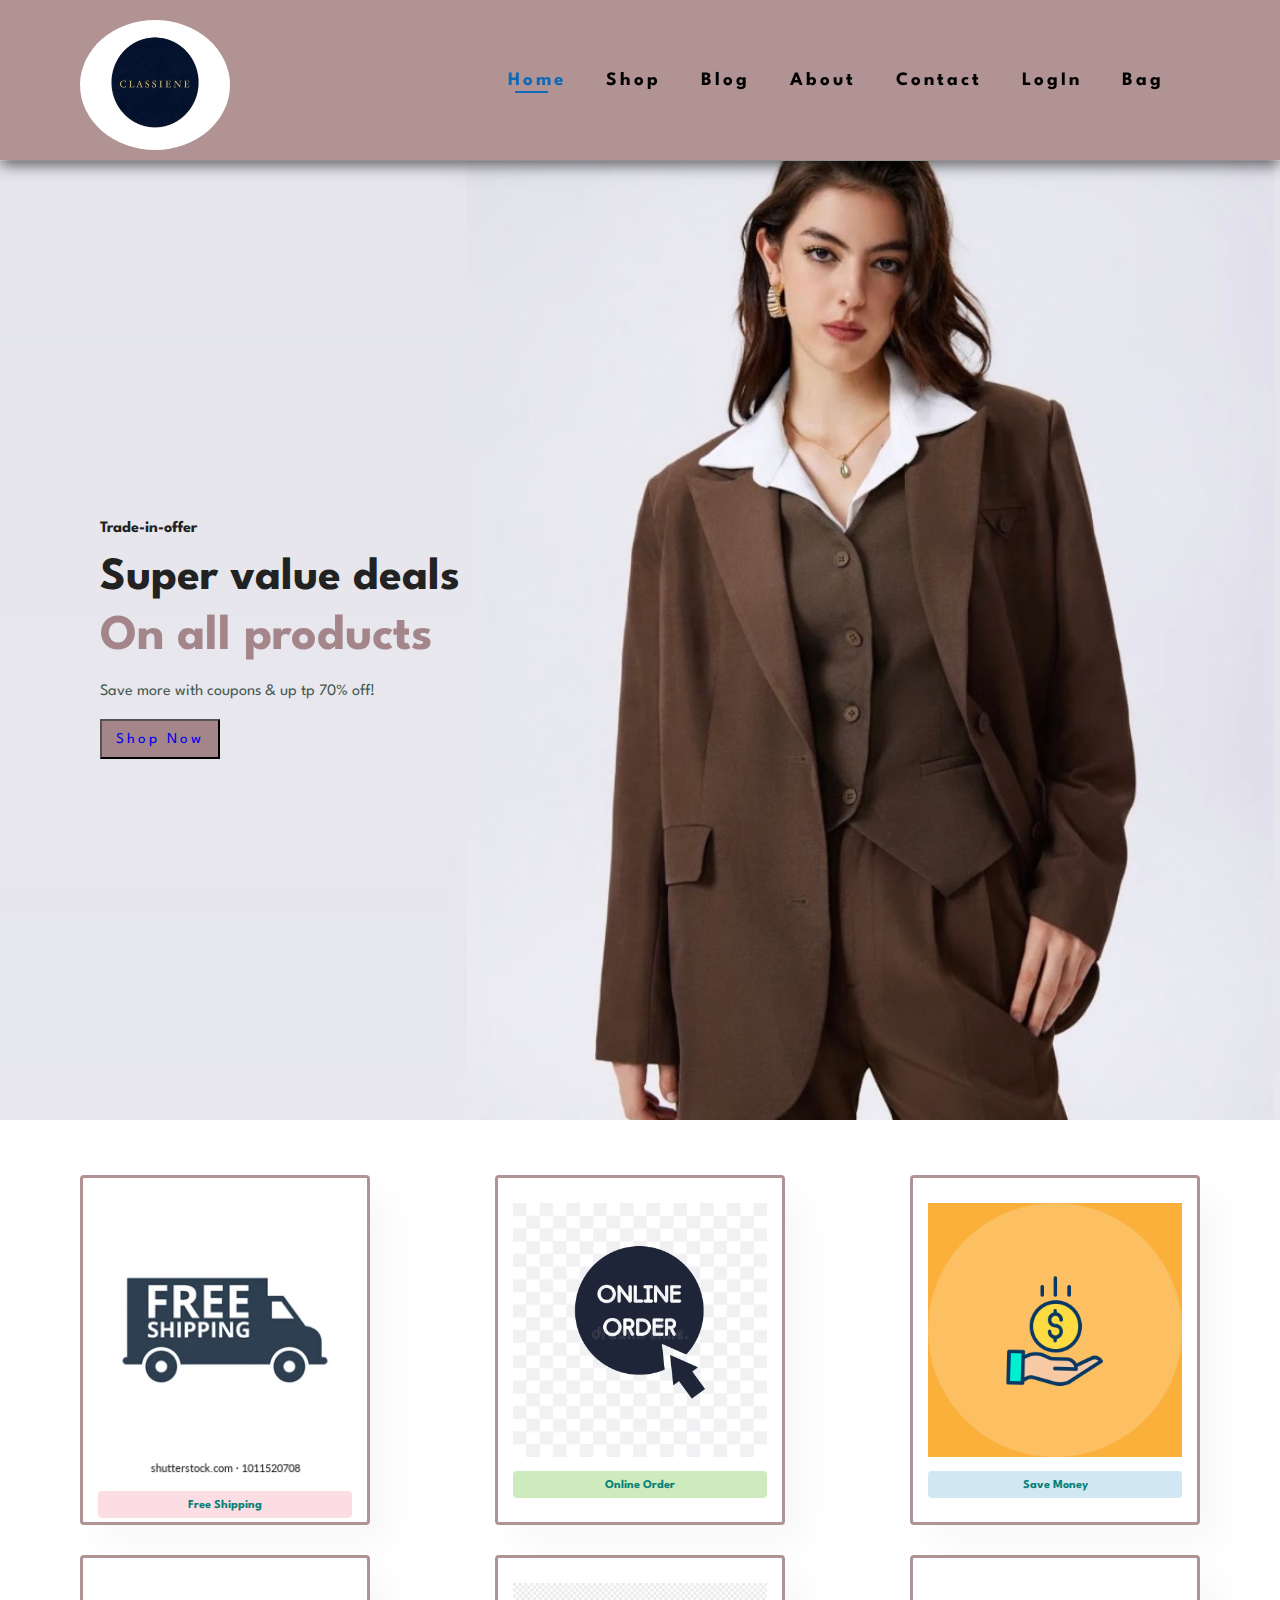
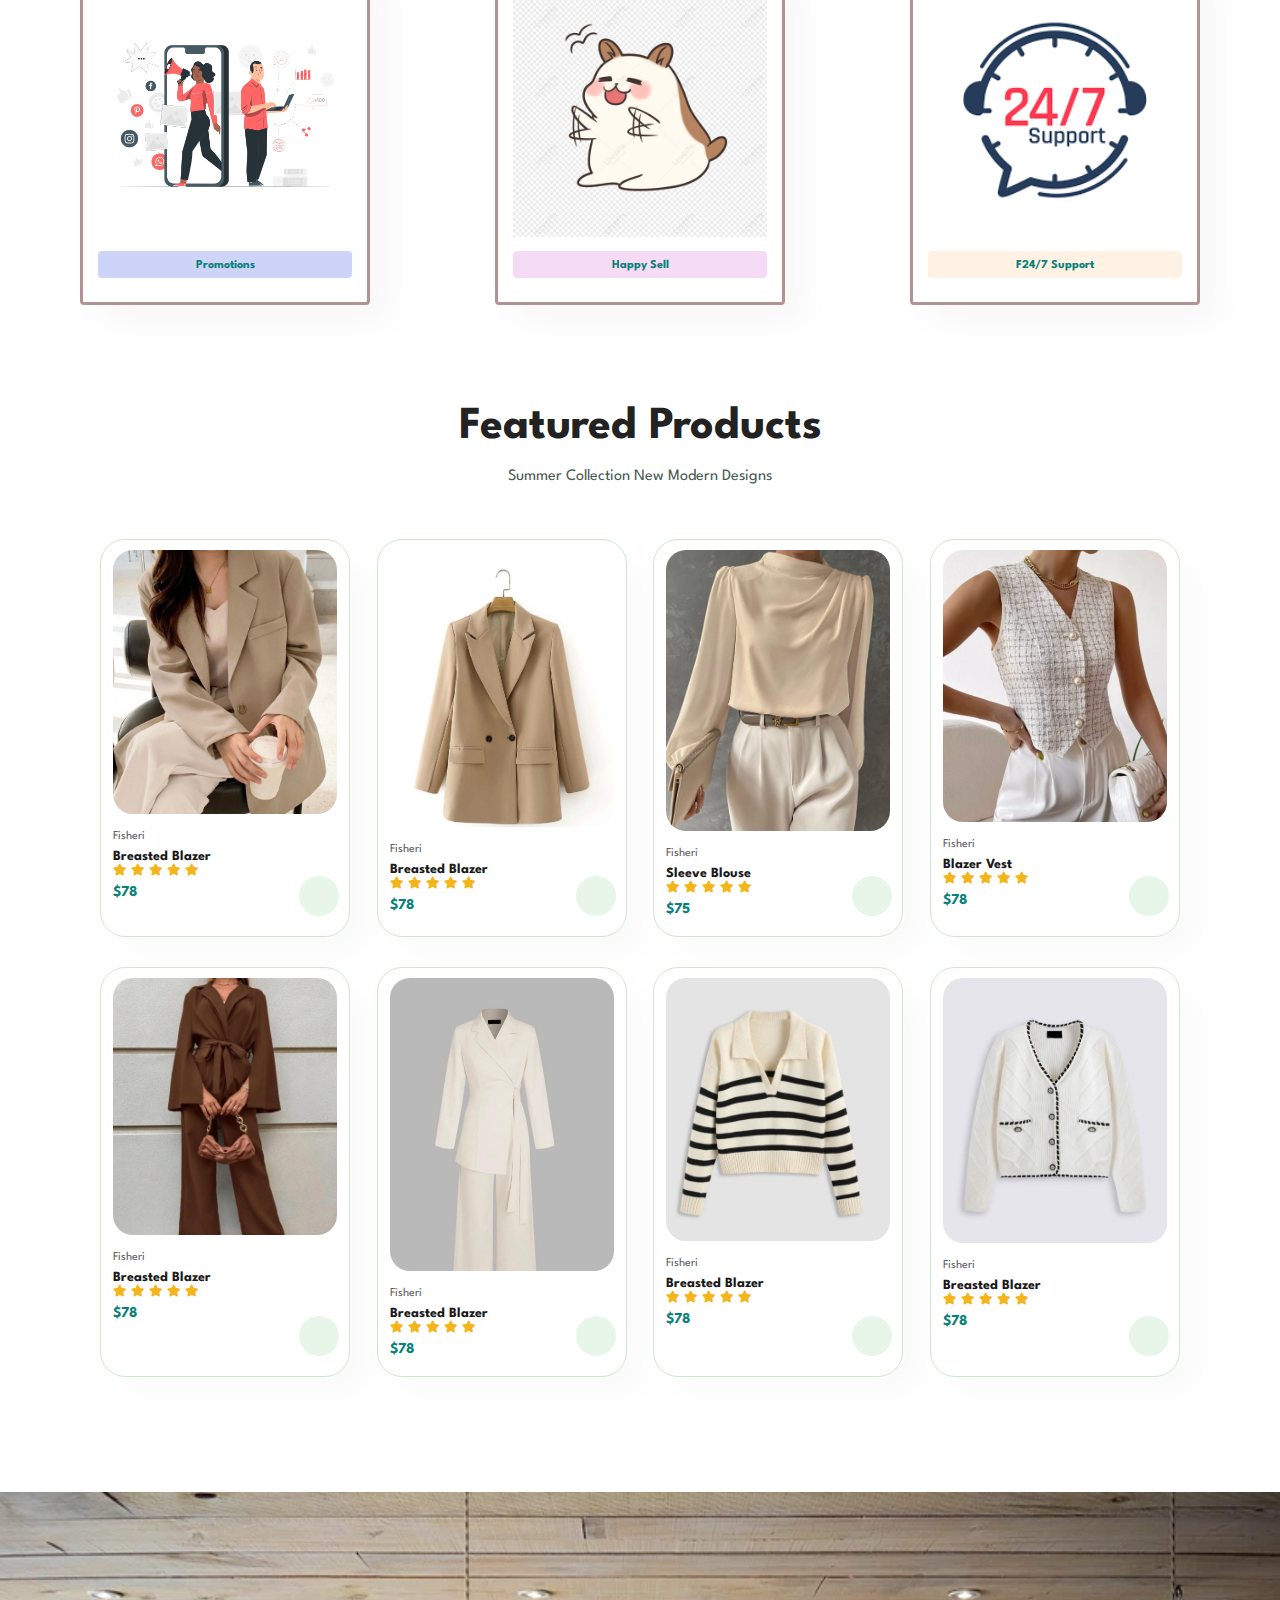
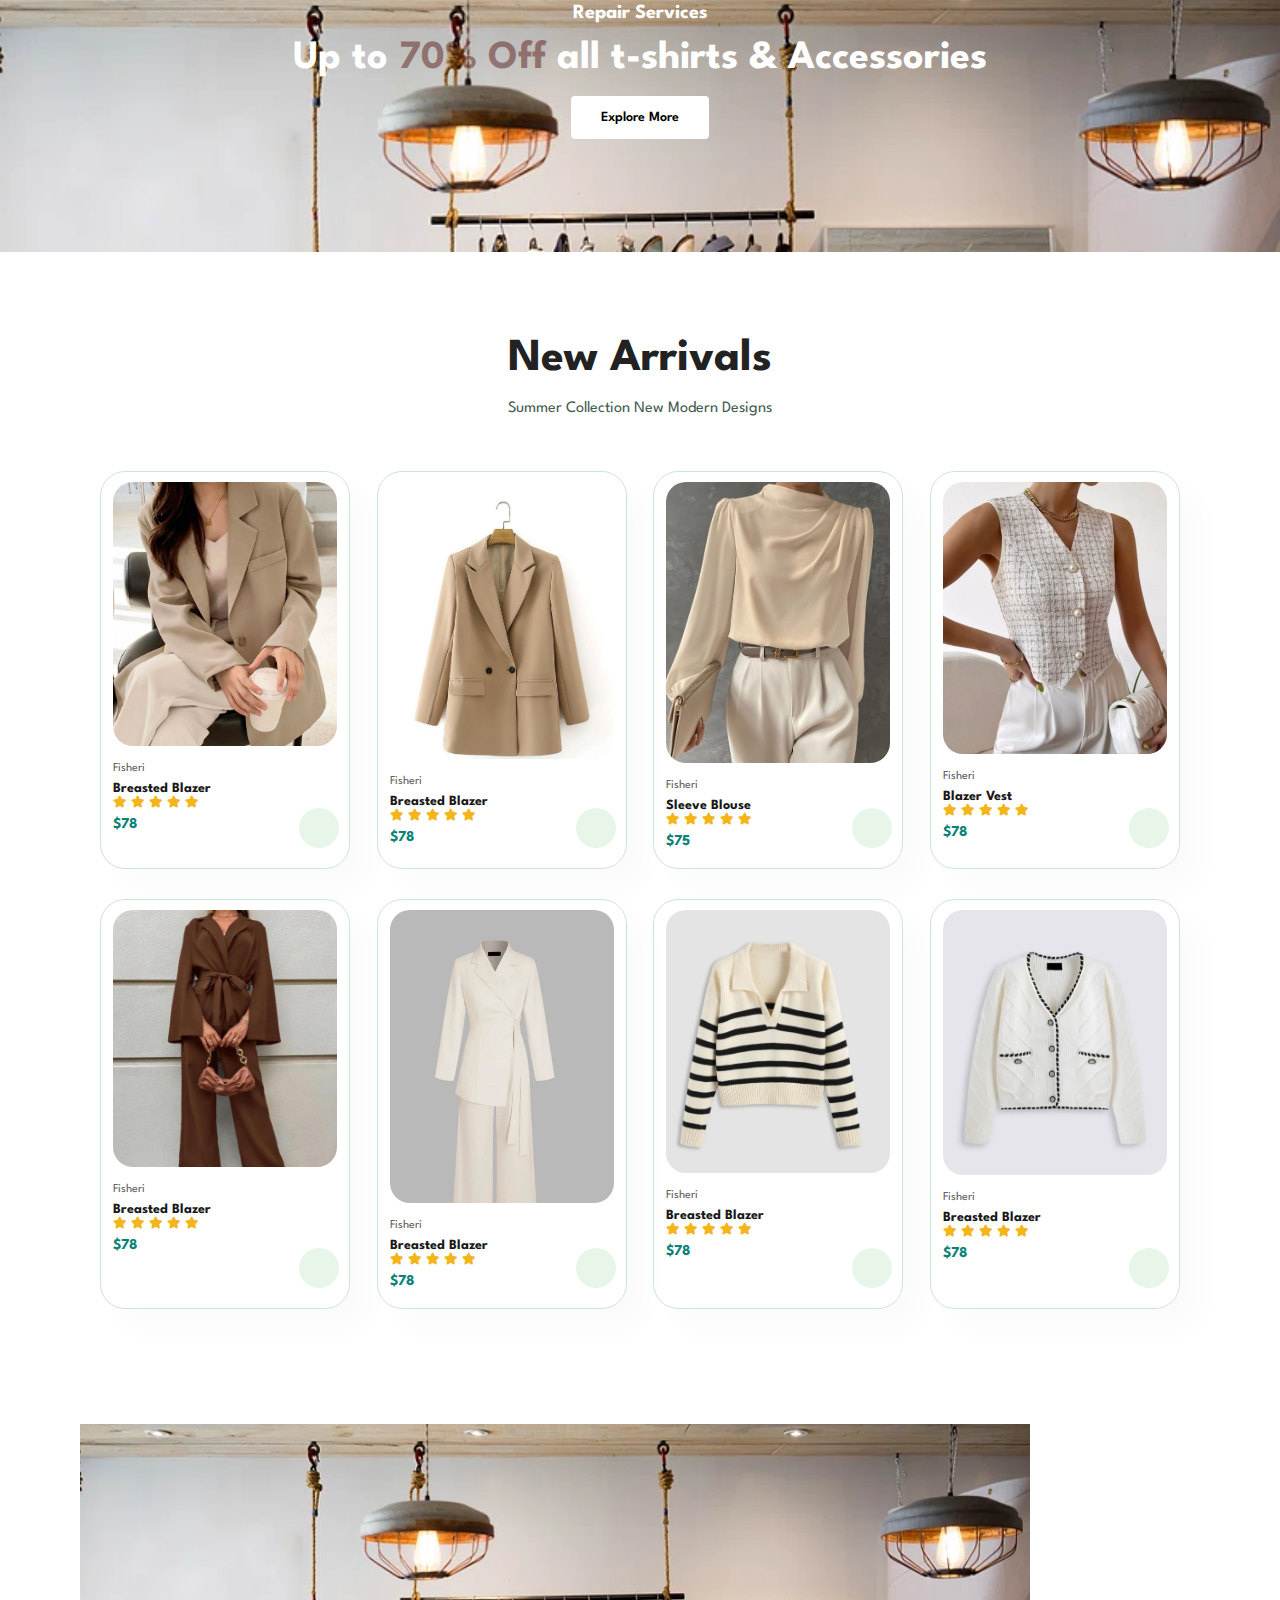
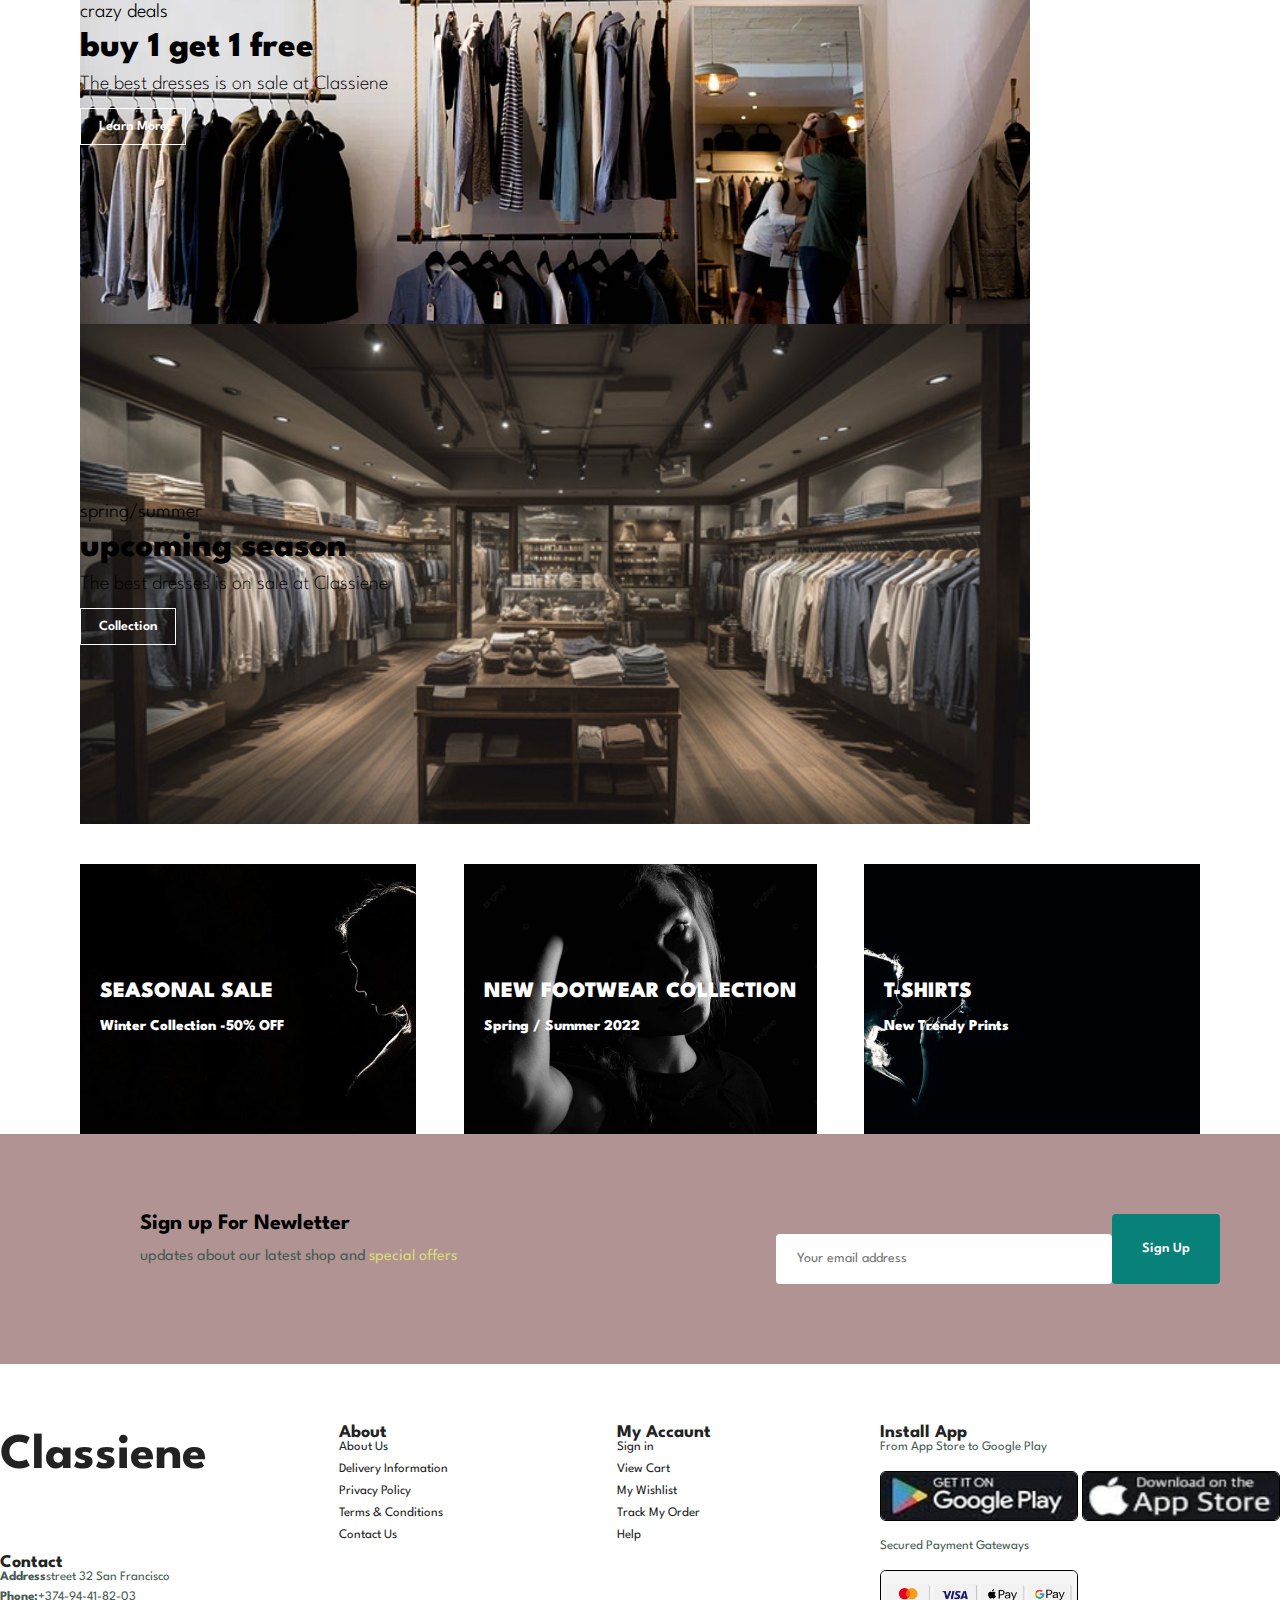
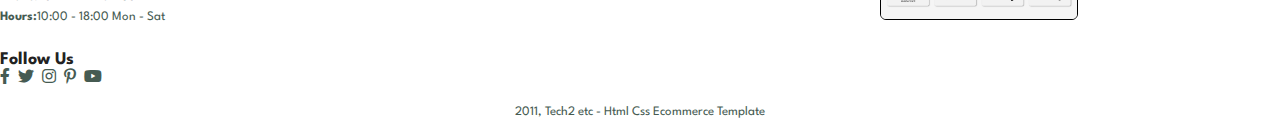
<file: classiene_web/index.html>
<!DOCTYPE html>
<html lang="en">
<head>
    <meta charset="UTF-8">
    <meta name="viewport" content="width=device-width, initial-scale=1.0">
    <link rel="stylesheet" href="css.css">
    <link rel="stylesheet" href="https://pro.fontawesome.com/releases/v5.10.0/css/all.css"/>
    
    <title>Document</title>
</head>
<body>

  <section id="header">
    <a href="index.html"><img src="img/logo.jpg" class="logo" alt=""></a>

    <div>
        <ul id="navbar">
            <li><a class="active" href="index.html">Home</a></li>
            <li><a  href="shop.html">Shop</a></li>
            <li><a href="blog.html">Blog</a></li>
            <li><a href="about.html">About</a></li>
            <li><a href="contact.html">Contact</a></li>
            <li><a  href="login.html">LogIn</a></li>
            <li><a href="cart.html"><i class="fa-solid fa-bag-shopping"></i>Bag</a></li>
            <a href="#" id="close"> <i class="far fa-times"></i></a>

        </ul>
    </div>

    <div id="mobile">
        <i id="bar" class="fas fa-outdent"></i>
        <a href="cart.html"><i class="fa-solid fa-bag-shopping"></i></a>
        

    </div>
  </section>

   <section id="hero">
        <h4>Trade-in-offer</h4>
        <h2>Super value deals</h2>
        <h1>On all products</h1>
        <p>Save more with coupons & up tp 70% off!</p>
        <button><a href="shop.html">Shop Now</a></button>
   </section>

   <section id="feature" class="section-p1"> 
       <div class="fe-box">
        <img src="img/f1..webp" alt="">
        <h6>Free Shipping</h6>
       </div>


       <div class="fe-box">
        <img src="img/f2.webp" alt="">
        <h6>Online Order</h6>
       </div>


       <div class="fe-box">
        <img src="img/f3.png" alt="">
        <h6>Save Money</h6>
       </div>


       <div class="fe-box">
        <img src="img/f4.png" alt="">
        <h6>Promotions</h6>
       </div>


       <div class="fe-box">
        <img src="img/f5.png" alt="">
        <h6>Happy Sell</h6>
       </div>

       <div class="fe-box">
        <img src="img/f6.png" alt="">
        <h6>F24/7 Support</h6>
       </div>
   </section>



   <section id="product1" class="section-p1">
      <h2>Featured Products</h2>
      <p>Summer Collection New Modern  Designs</p>
      <div class="pro-container">
        <div class="pro">
            <img src="img/nkar1.jpg" alt="">
            <div class="des">
                <span>Fisheri</span>
                <h5>Breasted Blazer</h5>
                <div class="star">
                    <i class="fas fa-star"></i>
                    <i class="fas fa-star"></i>
                    <i class="fas fa-star"></i>
                    <i class="fas fa-star"></i>
                    <i class="fas fa-star"></i>


                </div>
                <h4>$78</h4>
            </div>
            <a href="#"><i class="fas fa-shopping-cart cart"></i></a>
        </div>

        <div class="pro">
           <a href="shop.html"><img src="img/d1.jpg" alt=""></a> 
            <div class="des">
                <span>Fisheri</span>
                <h5>Breasted Blazer</h5>
                <div class="star">
                    <i class="fas fa-star"></i>
                    <i class="fas fa-star"></i>
                    <i class="fas fa-star"></i>
                    <i class="fas fa-star"></i>
                    <i class="fas fa-star"></i>


                </div>
                <h4>$78</h4>
            </div>
            <a href="#"><i class="fas fa-shopping-cart cart"></i></a>
        </div>

        <div class="pro">
          <a href="shop.html"> <img src="img/d2.jpg" alt=""></a> 
            <div class="des">
                <span>Fisheri</span>
                <h5>Sleeve Blouse</h5>
                <div class="star">
                    <i class="fas fa-star"></i>
                    <i class="fas fa-star"></i>
                    <i class="fas fa-star"></i>
                    <i class="fas fa-star"></i>
                    <i class="fas fa-star"></i>


                </div>
                <h4>$75</h4>
            </div>
            <a href="#"><i class="fas fa-shopping-cart cart"></i></a>
        </div>

        <div class="pro">
           <a href="shop.html"> <img src="img/d3.jpg" alt=""></a>
            <div class="des">
                <span>Fisheri</span>
                <h5>Blazer Vest</h5>
                <div class="star">
                    <i class="fas fa-star"></i>
                    <i class="fas fa-star"></i>
                    <i class="fas fa-star"></i>
                    <i class="fas fa-star"></i>
                    <i class="fas fa-star"></i>


                </div>
                <h4>$78</h4>
            </div>
            <a href="#"><i class="fas fa-shopping-cart cart"></i></a>
        </div>

        <div class="pro">
          <a href="shop.html"><img src="img/d4.jpg" alt=""></a>  
            <div class="des">
                <span>Fisheri</span>
                <h5>Breasted Blazer</h5>
                <div class="star">
                    <i class="fas fa-star"></i>
                    <i class="fas fa-star"></i>
                    <i class="fas fa-star"></i>
                    <i class="fas fa-star"></i>
                    <i class="fas fa-star"></i>


                </div>
                <h4>$78</h4>
            </div>
            <a href="#"><i class="fas fa-shopping-cart cart"></i></a>
        </div>

        <div class="pro">
           <a href="shop.html"> <img src="img/d5.jpg" alt=""></a>
            <div class="des">
                <span>Fisheri</span>
                <h5>Breasted Blazer</h5>
                <div class="star">
                    <i class="fas fa-star"></i>
                    <i class="fas fa-star"></i>
                    <i class="fas fa-star"></i>
                    <i class="fas fa-star"></i>
                    <i class="fas fa-star"></i>


                </div>
                <h4>$78</h4>
            </div>
            <a href="#"><i class="fas fa-shopping-cart cart"></i></a>
        </div>

        <div class="pro">
           <a href=""> <img src="img/d6.jpg" alt=""></a>
            <div class="des">
                <span>Fisheri</span>
                <h5>Breasted Blazer</h5>
                <div class="star">
                    <i class="fas fa-star"></i>
                    <i class="fas fa-star"></i>
                    <i class="fas fa-star"></i>
                    <i class="fas fa-star"></i>
                    <i class="fas fa-star"></i>


                </div>
                <h4>$78</h4>
            </div>
            <a href="#"><i class="fas fa-shopping-cart cart"></i></a>
        </div>

        <div class="pro">
           <a href="shop.html"> <img src="img/d7.jpg" alt=""></a>
            <div class="des">
                <span>Fisheri</span>
                <h5>Breasted Blazer</h5>
                <div class="star">
                    <i class="fas fa-star"></i>
                    <i class="fas fa-star"></i>
                    <i class="fas fa-star"></i>
                    <i class="fas fa-star"></i>
                    <i class="fas fa-star"></i>


                </div>
                <h4>$78</h4>
            </div>
            <a href="#"><i class="fas fa-shopping-cart cart"></i></a>
        </div>

      </div>
   </section>






   <section id="banner" class="section-m1">
    <h4>Repair Services</h4>
    <h2>Up to <span>70% Off</span> all t-shirts & Accessories</h2>
    <button class="normal">Explore More</button>
   </section>

   
   <section id="product1" class="section-p1">
    <h2>New Arrivals</h2>
    <p>Summer Collection New Modern  Designs</p>
    <div class="pro-container">
      <div class="pro">
          <img src="img/nkar1.jpg" alt="">
          <div class="des">
              <span>Fisheri</span>
              <h5>Breasted Blazer</h5>
              <div class="star">
                  <i class="fas fa-star"></i>
                  <i class="fas fa-star"></i>
                  <i class="fas fa-star"></i>
                  <i class="fas fa-star"></i>
                  <i class="fas fa-star"></i>


              </div>
              <h4>$78</h4>
          </div>
          <a href="#"><i class="fas fa-shopping-cart cart"></i></a>
      </div>

      <div class="pro">
          <img src="img/d1.jpg" alt="">
          <div class="des">
              <span>Fisheri</span>
              <h5>Breasted Blazer</h5>
              <div class="star">
                  <i class="fas fa-star"></i>
                  <i class="fas fa-star"></i>
                  <i class="fas fa-star"></i>
                  <i class="fas fa-star"></i>
                  <i class="fas fa-star"></i>


              </div>
              <h4>$78</h4>
          </div>
          <a href="#"><i class="fas fa-shopping-cart cart"></i></a>
      </div>

      <div class="pro">
          <img src="img/d2.jpg" alt="">
          <div class="des">
              <span>Fisheri</span>
              <h5>Sleeve Blouse</h5>
              <div class="star">
                  <i class="fas fa-star"></i>
                  <i class="fas fa-star"></i>
                  <i class="fas fa-star"></i>
                  <i class="fas fa-star"></i>
                  <i class="fas fa-star"></i>


              </div>
              <h4>$75</h4>
          </div>
          <a href="#"><i class="fas fa-shopping-cart cart"></i></a>
      </div>

      <div class="pro">
          <img src="img/d3.jpg" alt="">
          <div class="des">
              <span>Fisheri</span>
              <h5>Blazer Vest</h5>
              <div class="star">
                  <i class="fas fa-star"></i>
                  <i class="fas fa-star"></i>
                  <i class="fas fa-star"></i>
                  <i class="fas fa-star"></i>
                  <i class="fas fa-star"></i>


              </div>
              <h4>$78</h4>
          </div>
          <a href="#"><i class="fas fa-shopping-cart cart"></i></a>
      </div>

      <div class="pro">
          <img src="img/d4.jpg" alt="">
          <div class="des">
              <span>Fisheri</span>
              <h5>Breasted Blazer</h5>
              <div class="star">
                  <i class="fas fa-star"></i>
                  <i class="fas fa-star"></i>
                  <i class="fas fa-star"></i>
                  <i class="fas fa-star"></i>
                  <i class="fas fa-star"></i>


              </div>
              <h4>$78</h4>
          </div>
          <a href="#"><i class="fas fa-shopping-cart cart"></i></a>
      </div>

      <div class="pro">
          <img src="img/d5.jpg" alt="">
          <div class="des">
              <span>Fisheri</span>
              <h5>Breasted Blazer</h5>
              <div class="star">
                  <i class="fas fa-star"></i>
                  <i class="fas fa-star"></i>
                  <i class="fas fa-star"></i>
                  <i class="fas fa-star"></i>
                  <i class="fas fa-star"></i>


              </div>
              <h4>$78</h4>
          </div>
          <a href="#"><i class="fas fa-shopping-cart cart"></i></a>
      </div>

      <div class="pro">
          <img src="img/d6.jpg" alt="">
          <div class="des">
              <span>Fisheri</span>
              <h5>Breasted Blazer</h5>
              <div class="star">
                  <i class="fas fa-star"></i>
                  <i class="fas fa-star"></i>
                  <i class="fas fa-star"></i>
                  <i class="fas fa-star"></i>
                  <i class="fas fa-star"></i>


              </div>
              <h4>$78</h4>
          </div>
          <a href="#"><i class="fas fa-shopping-cart cart"></i></a>
      </div>

      <div class="pro">
          <img src="img/d7.jpg" alt="">
          <div class="des">
              <span>Fisheri</span>
              <h5>Breasted Blazer</h5>
              <div class="star">
                  <i class="fas fa-star"></i>
                  <i class="fas fa-star"></i>
                  <i class="fas fa-star"></i>
                  <i class="fas fa-star"></i>
                  <i class="fas fa-star"></i>


              </div>
              <h4>$78</h4>
          </div>
          <a href="#"><i class="fas fa-shopping-cart cart"></i></a>
      </div>

    </div>
 </section>




  <section id="sm-banner" class="section-p1">
    <div class="banner-box">
        <h4>crazy deals</h4>
        <h2>buy 1 get 1 free</h2>
        <span>The best dresses is on sale at Classiene</span>
        <button class="white">Learn More</button>
    </div>


    <div class="banner-box banner-box2">
        <h4>spring/summer</h4>
        <h2>upcoming season</h2>
        <span>The best dresses is on sale at Classiene</span>
        <button class="white">Collection</button>
    </div>



  </section>



  <section id="banner3">

    <div class="banner-box">
        <h2>SEASONAL SALE</h2>
        <h3>Winter Collection -50% OFF</h3>
    </div>

    <div class="banner-box banner-box2">
        <h2>NEW FOOTWEAR COLLECTION</h2>
        <h3>Spring / Summer 2022</h3>
    </div>


    <div class="banner-box banner-box3">
        <h2>T-SHIRTS</h2>
        <h3>New Trendy Prints</h3>
    </div>



  </section>


<section id="newsletter">

  <div id="newstext" class="section-p1 section-m1">
    <h4>Sign up For Newletter</h4>
    <p>updates about our latest shop and <span>special offers</span></p>
  </div>
  <div class="form">
    <input type="text" placeholder="Your email address">
    <button class="normal">Sign Up</button>
  </div>


</section>




 <footer id="section-p1">
    <div class="col">
        <h1 class="logo">Classiene</h1>
        <h4>Contact</h4>
        <p> <strong>Address</strong>street 32 San Francisco</p>
        <p> <strong>Phone:</strong>+374-94-41-82-03</p>
        <p> <strong>Hours:</strong>10:00 - 18:00 Mon - Sat</p>
        <div class="follow">
            <h4>Follow Us</h4>
            <div class="icon">
                <i class="fab fa-facebook-f"></i>
                <i class="fab  fa-twitter"></i>
                <i class="fab fa-instagram"></i>
                <i class="fab fa-pinterest-p"></i>
                <i class="fab fa-youtube"></i>

            </div>
        </div>
    </div>
    <div class="col">
        <h4>About</h4>
        <a href="#">About Us</a>
        <a href="#">Delivery Information</a>
        <a href="#">Privacy Policy</a>
        <a href="#">Terms & Conditions</a>
        <a href="#">Contact Us</a>

    </div>

    <div class="col">
        <h4>My Accaunt</h4>
        <a href="#">Sign in </a>
        <a href="#">View Cart</a>
        <a href="#">My Wishlist</a>
        <a href="#">Track My Order</a>
        <a href="#">Help</a>

    </div>

    <div class="col install ">
        <h4>Install App</h4>
        <p>From App Store to Google Play</p>
        <div class="row">
            <img src="img/google.jpg" alt="">
            <img src="img/apple.jpg" alt="">
        <p>Secured Payment Gateways </p>
        <img src="img/visa.jpg" alt="">

        </div>
    </div>
    
    <div class="copyright">
        <p>2011, Tech2 etc - Html Css Ecommerce Template </p>
    </div>
 </footer>

    
<script src="js.js"></script>
</body>
</html>
</file>
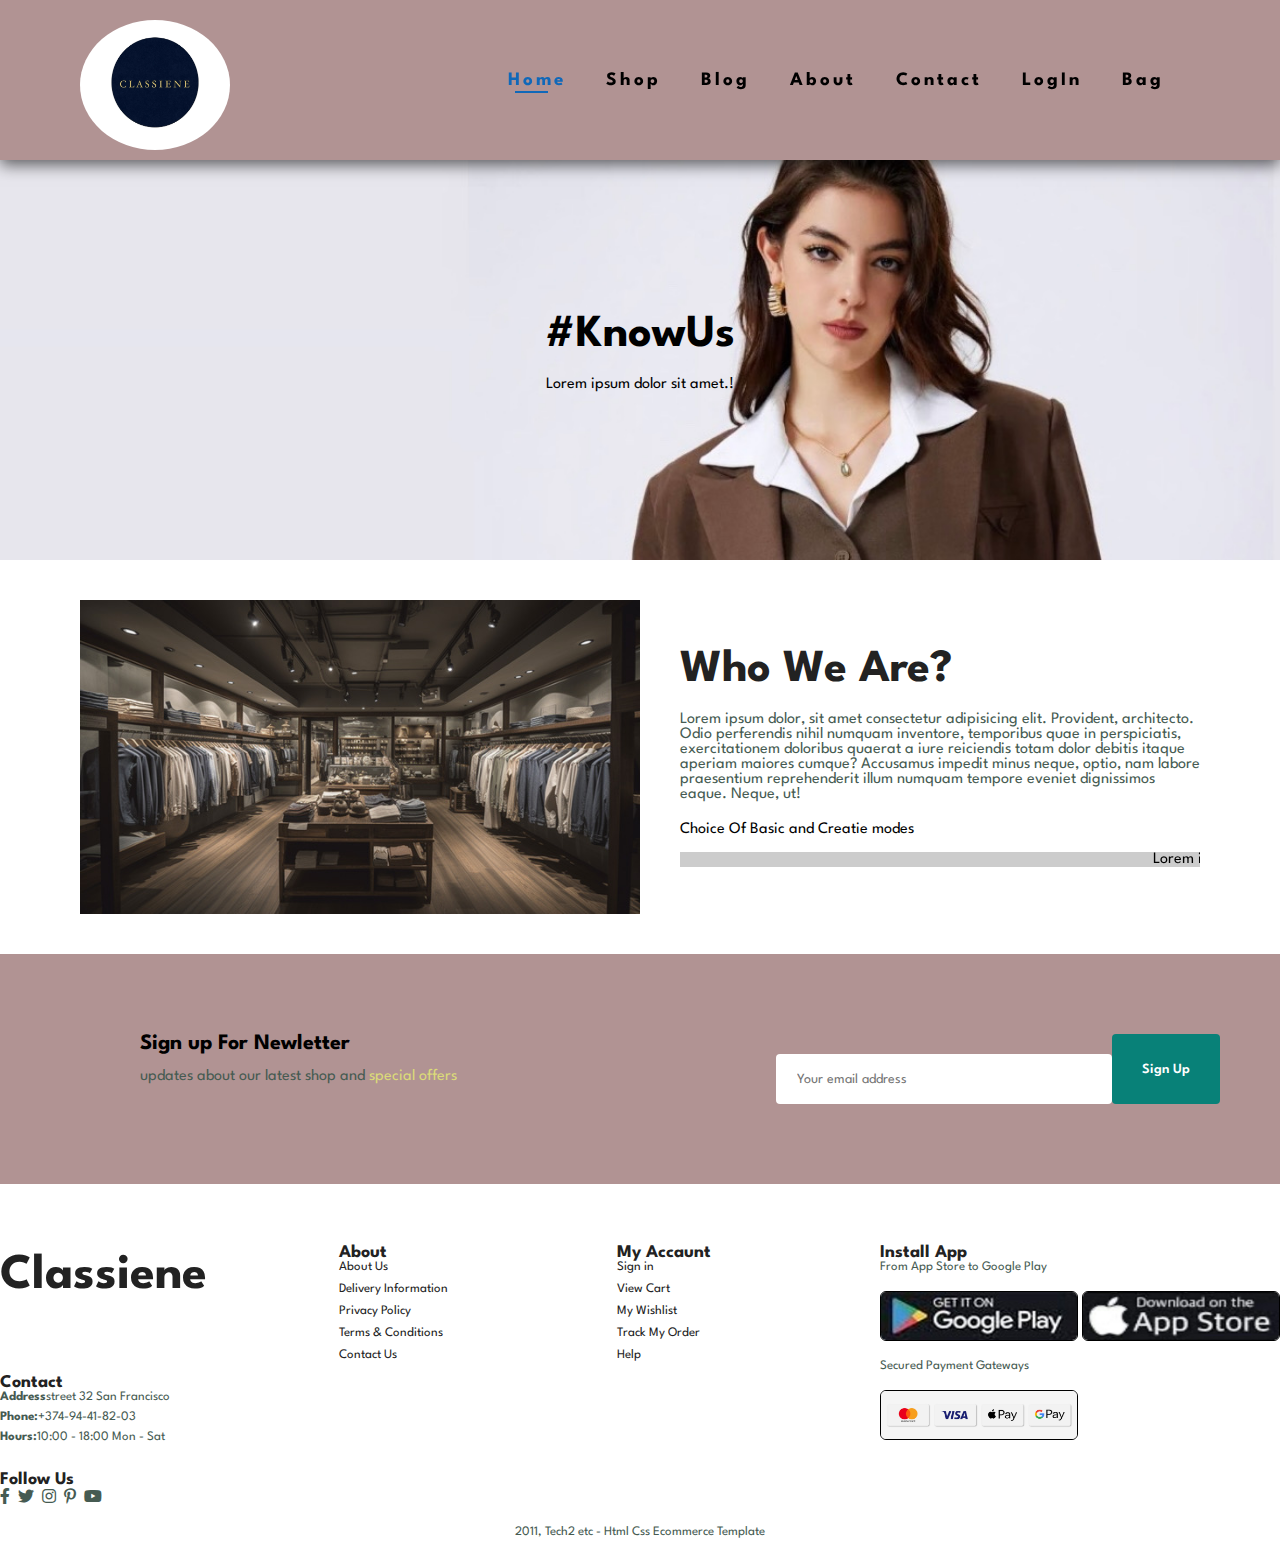
<file: classiene_web/about.html>
<!DOCTYPE html>
<html lang="en">
<head>
    <meta charset="UTF-8">
    <meta name="viewport" content="width=device-width, initial-scale=1.0">
    <link rel="stylesheet" href="css.css">
    <link rel="stylesheet" href="https://pro.fontawesome.com/releases/v5.10.0/css/all.css"/>
    
    <title>Document</title>
</head>
<body>

  <section id="header">
    <a href="index.html"><img src="img/logo.jpg" class="logo" alt=""></a>

    <div>
        <ul id="navbar">
            <li><a class="active" href="index.html">Home</a></li>
            <li><a  href="shop.html">Shop</a></li>
            <li><a href="blog.html">Blog</a></li>
            <li><a href="about.html">About</a></li>
            <li><a href="contact.html">Contact</a></li>
            <li><a  href="login.html">LogIn</a></li>
            <li><a href="cart.html"><i class="fa-solid fa-bag-shopping"></i>Bag</a></li>
            <a href="#" id="close"> <i class="far fa-times"></i></a>

        </ul>
    </div>

    <div id="mobile">
        <i id="bar" class="fas fa-outdent"></i>
        <a href="cart.html"><i class="fa-solid fa-bag-shopping"></i></a>
        

    </div>
  </section>

   <section id="page-header" class="blog-header">
        <h2>#KnowUs</h2>
        <p>Lorem ipsum dolor sit amet.!  </p>
   </section>


   <section id="about-head" class="section-p1">
    <img src="img/back.jpg" alt="">
    <div>
        <h2>Who We Are?</h2>
        <p>Lorem ipsum dolor, sit amet consectetur adipisicing elit. Provident, architecto. Odio perferendis nihil numquam inventore, temporibus quae in perspiciatis, exercitationem doloribus quaerat a iure reiciendis totam dolor debitis itaque aperiam maiores cumque? Accusamus impedit minus neque, optio, nam labore praesentium reprehenderit illum numquam tempore eveniet dignissimos eaque. Neque, ut!</p>
        <abbr title="">Choice Of Basic and Creatie modes</abbr>
        <br> <br>

        <marquee bgcolor="#ccc" loop="-1" scrollamount="5" width="100%">Lorem ipsum dolor sit amet, consectetur adipisicing elit. Praesentium dolore in voluptates sint sit aut incidunt  ullam .</marquee>

    </div>
   </section>

   <section id="newsletter">

    <div id="newstext" class="section-p1 section-m1">
      <h4>Sign up For Newletter</h4>
      <p>updates about our latest shop and <span>special offers</span></p>
    </div>
    <div class="form">
      <input type="text" placeholder="Your email address">
      <button class="normal">Sign Up</button>
    </div>
  
  
  </section>

 <footer id="section-p1">
    <div class="col">
        <h1 class="logo">Classiene</h1>
        <h4>Contact</h4>
        <p> <strong>Address</strong>street 32 San Francisco</p>
        <p> <strong>Phone:</strong>+374-94-41-82-03</p>
        <p> <strong>Hours:</strong>10:00 - 18:00 Mon - Sat</p>
        <div class="follow">
            <h4>Follow Us</h4>
            <div class="icon">
                <i class="fab fa-facebook-f"></i>
                <i class="fab  fa-twitter"></i>
                <i class="fab fa-instagram"></i>
                <i class="fab fa-pinterest-p"></i>
                <i class="fab fa-youtube"></i>

            </div>
        </div>
    </div>
    <div class="col">
        <h4>About</h4>
        <a href="#">About Us</a>
        <a href="#">Delivery Information</a>
        <a href="#">Privacy Policy</a>
        <a href="#">Terms & Conditions</a>
        <a href="#">Contact Us</a>

    </div>

    <div class="col">
        <h4>My Accaunt</h4>
        <a href="#">Sign in </a>
        <a href="#">View Cart</a>
        <a href="#">My Wishlist</a>
        <a href="#">Track My Order</a>
        <a href="#">Help</a>

    </div>

    <div class="col install ">
        <h4>Install App</h4>
        <p>From App Store to Google Play</p>
        <div class="row">
            <img src="img/google.jpg" alt="">
            <img src="img/apple.jpg" alt="">
        <p>Secured Payment Gateways </p>
        <img src="img/visa.jpg" alt="">

        </div>
    </div>
    
    <div class="copyright">
        <p>2011, Tech2 etc - Html Css Ecommerce Template </p>
    </div>
 </footer>

    
<script src="js.js"></script>
</body>
</html>
</file>
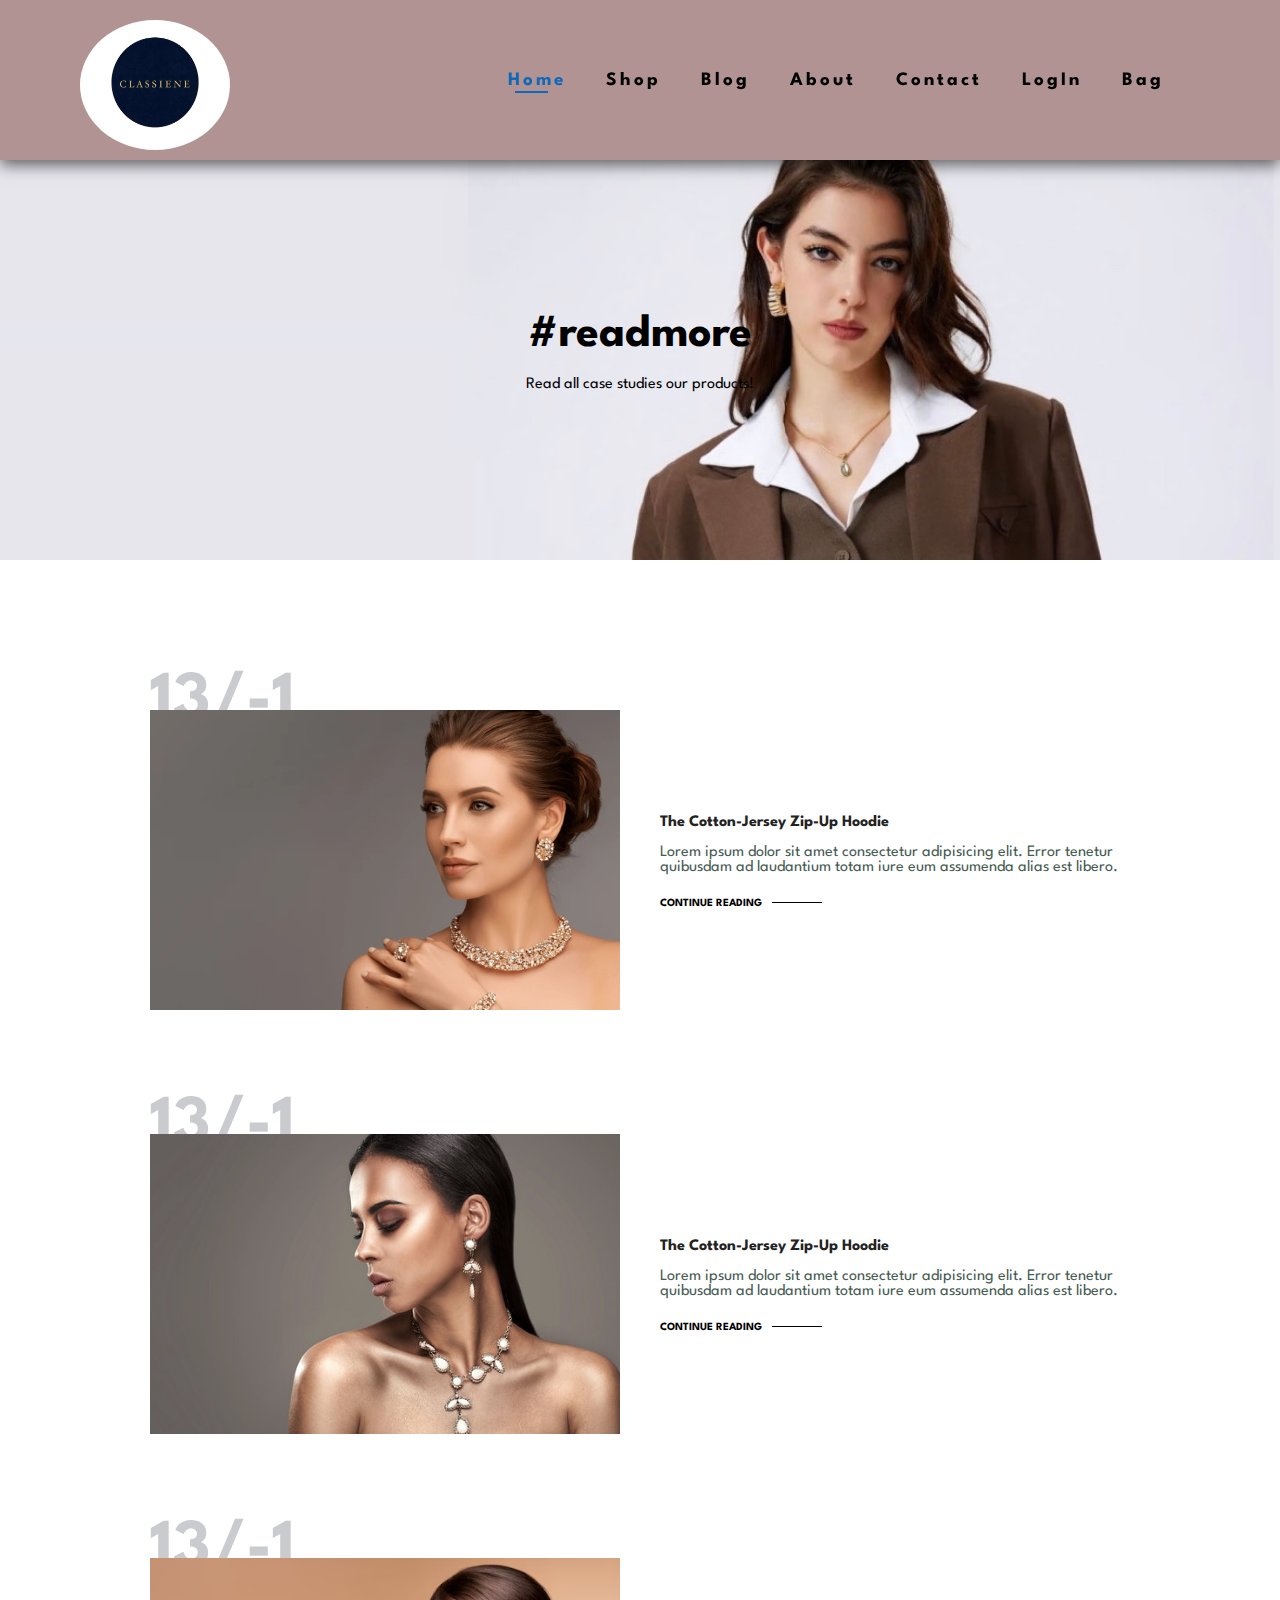
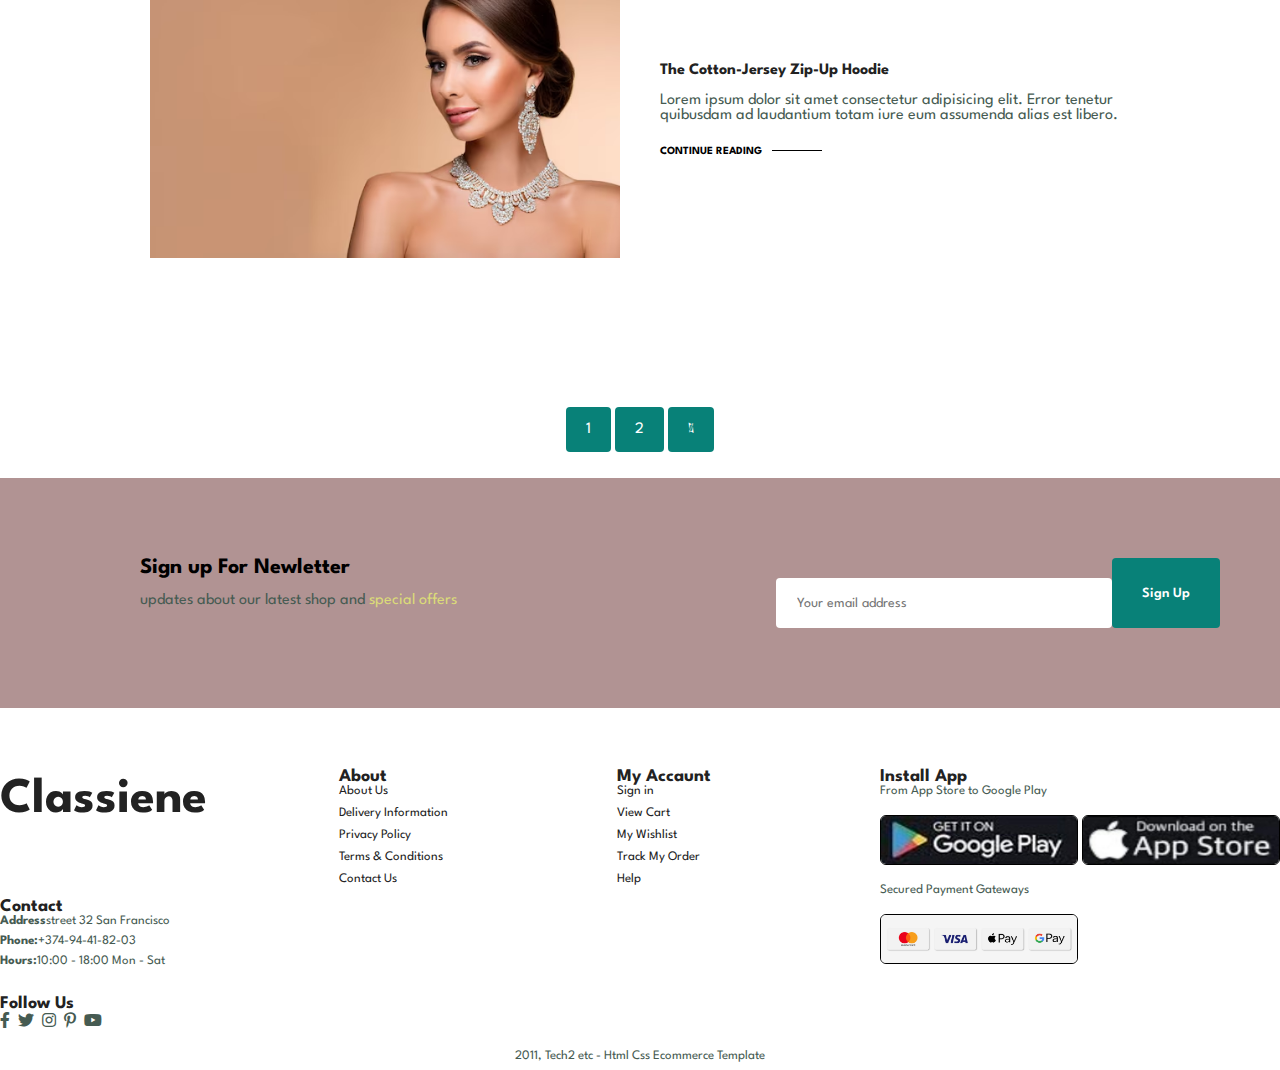
<file: classiene_web/blog.html>
<!DOCTYPE html>
<html lang="en">
<head>
    <meta charset="UTF-8">
    <meta name="viewport" content="width=device-width, initial-scale=1.0">
    <link rel="stylesheet" href="css.css">
    <link rel="stylesheet" href="https://pro.fontawesome.com/releases/v5.10.0/css/all.css"/>
    
    <title>Document</title>
</head>
<body>

  <section id="header">
    <a href="index.html"><img src="img/logo.jpg" class="logo" alt=""></a>


    <div>
        <ul id="navbar">
            <li><a class="active" href="index.html">Home</a></li>
            <li><a  href="shop.html">Shop</a></li>
            <li><a href="blog.html">Blog</a></li>
            <li><a href="about.html">About</a></li>
            <li><a href="contact.html">Contact</a></li>
            <li><a  href="login.html">LogIn</a></li>
            <li><a href="cart.html"><i class="fa-solid fa-bag-shopping"></i>Bag</a></li>
            <a href="#" id="close"> <i class="far fa-times"></i></a>

        </ul>
    </div>

    <div id="mobile">
        <i id="bar" class="fas fa-outdent"></i>
        <a href="cart.html"><i class="fa-solid fa-bag-shopping"></i></a>
        

    </div>
  </section>

   <section id="page-header" class="blog-header">
        <h2>#readmore</h2>
        <p>Read all case studies our products!  </p>
   </section>

   <section id="blog">
    <div class="blog-box">
        <div class="blog-img">
            <img src="img/jblog1.webp" alt="">
        </div>
        <div class="blog-details">
            <h4>The Cotton-Jersey Zip-Up Hoodie</h4>
            <p>Lorem ipsum dolor sit amet consectetur adipisicing elit. Error tenetur quibusdam ad laudantium totam iure eum assumenda alias est libero. </p>
            <a href="#">CONTINUE READING</a>
            <h1>13/-1</h1>
        </div>
    </div>

    <div class="blog-box">
        <div class="blog-img">
            <img src="img/blog2.jpg" alt="">
        </div>
        <div class="blog-details">
            <h4>The Cotton-Jersey Zip-Up Hoodie</h4>
            <p>Lorem ipsum dolor sit amet consectetur adipisicing elit. Error tenetur quibusdam ad laudantium totam iure eum assumenda alias est libero. </p>
            <a href="#">CONTINUE READING</a>
            <h1>13/-1</h1>
        </div>
    </div>

    <div class="blog-box">
        <div class="blog-img">
            <img src="img/blog3.avif" alt="">
        </div>
        <div class="blog-details">
            <h4>The Cotton-Jersey Zip-Up Hoodie</h4>
            <p>Lorem ipsum dolor sit amet consectetur adipisicing elit. Error tenetur quibusdam ad laudantium totam iure eum assumenda alias est libero. </p>
            <a href="#">CONTINUE READING</a>
            <h1>13/-1</h1>
        </div>
    </div>

    


   </section>


 <section id="pagination" class="section-p1">
    <a href="#">1</a>
    <a href="#">2</a>
    <a href="#"><i class="fal fa-long-arrow-alt-right"></i></a>

 </section>


<section id="newsletter">

  <div id="newstext" class="section-p1 section-m1">
    <h4>Sign up For Newletter</h4>
    <p>updates about our latest shop and <span>special offers</span></p>
  </div>
  <div class="form">
    <input type="text" placeholder="Your email address">
    <button class="normal">Sign Up</button>
  </div>


</section>


 <footer id="section-p1">
    <div class="col">
        <h1 class="logo">Classiene</h1>
        <h4>Contact</h4>
        <p> <strong>Address</strong>street 32 San Francisco</p>
        <p> <strong>Phone:</strong>+374-94-41-82-03</p>
        <p> <strong>Hours:</strong>10:00 - 18:00 Mon - Sat</p>
        <div class="follow">
            <h4>Follow Us</h4>
            <div class="icon">
                <i class="fab fa-facebook-f"></i>
                <i class="fab  fa-twitter"></i>
                <i class="fab fa-instagram"></i>
                <i class="fab fa-pinterest-p"></i>
                <i class="fab fa-youtube"></i>

            </div>
        </div>
    </div>
    <div class="col">
        <h4>About</h4>
        <a href="#">About Us</a>
        <a href="#">Delivery Information</a>
        <a href="#">Privacy Policy</a>
        <a href="#">Terms & Conditions</a>
        <a href="#">Contact Us</a>

    </div>

    <div class="col">
        <h4>My Accaunt</h4>
        <a href="#">Sign in </a>
        <a href="#">View Cart</a>
        <a href="#">My Wishlist</a>
        <a href="#">Track My Order</a>
        <a href="#">Help</a>

    </div>

    <div class="col install ">
        <h4>Install App</h4>
        <p>From App Store to Google Play</p>
        <div class="row">
            <img src="img/google.jpg" alt="">
            <img src="img/apple.jpg" alt="">
        <p>Secured Payment Gateways </p>
        <img src="img/visa.jpg" alt="">

        </div>
    </div>
    
    <div class="copyright">
        <p>2011, Tech2 etc - Html Css Ecommerce Template </p>
    </div>
 </footer>

    
<script src="js.js"></script>
</body>
</html>
</file>
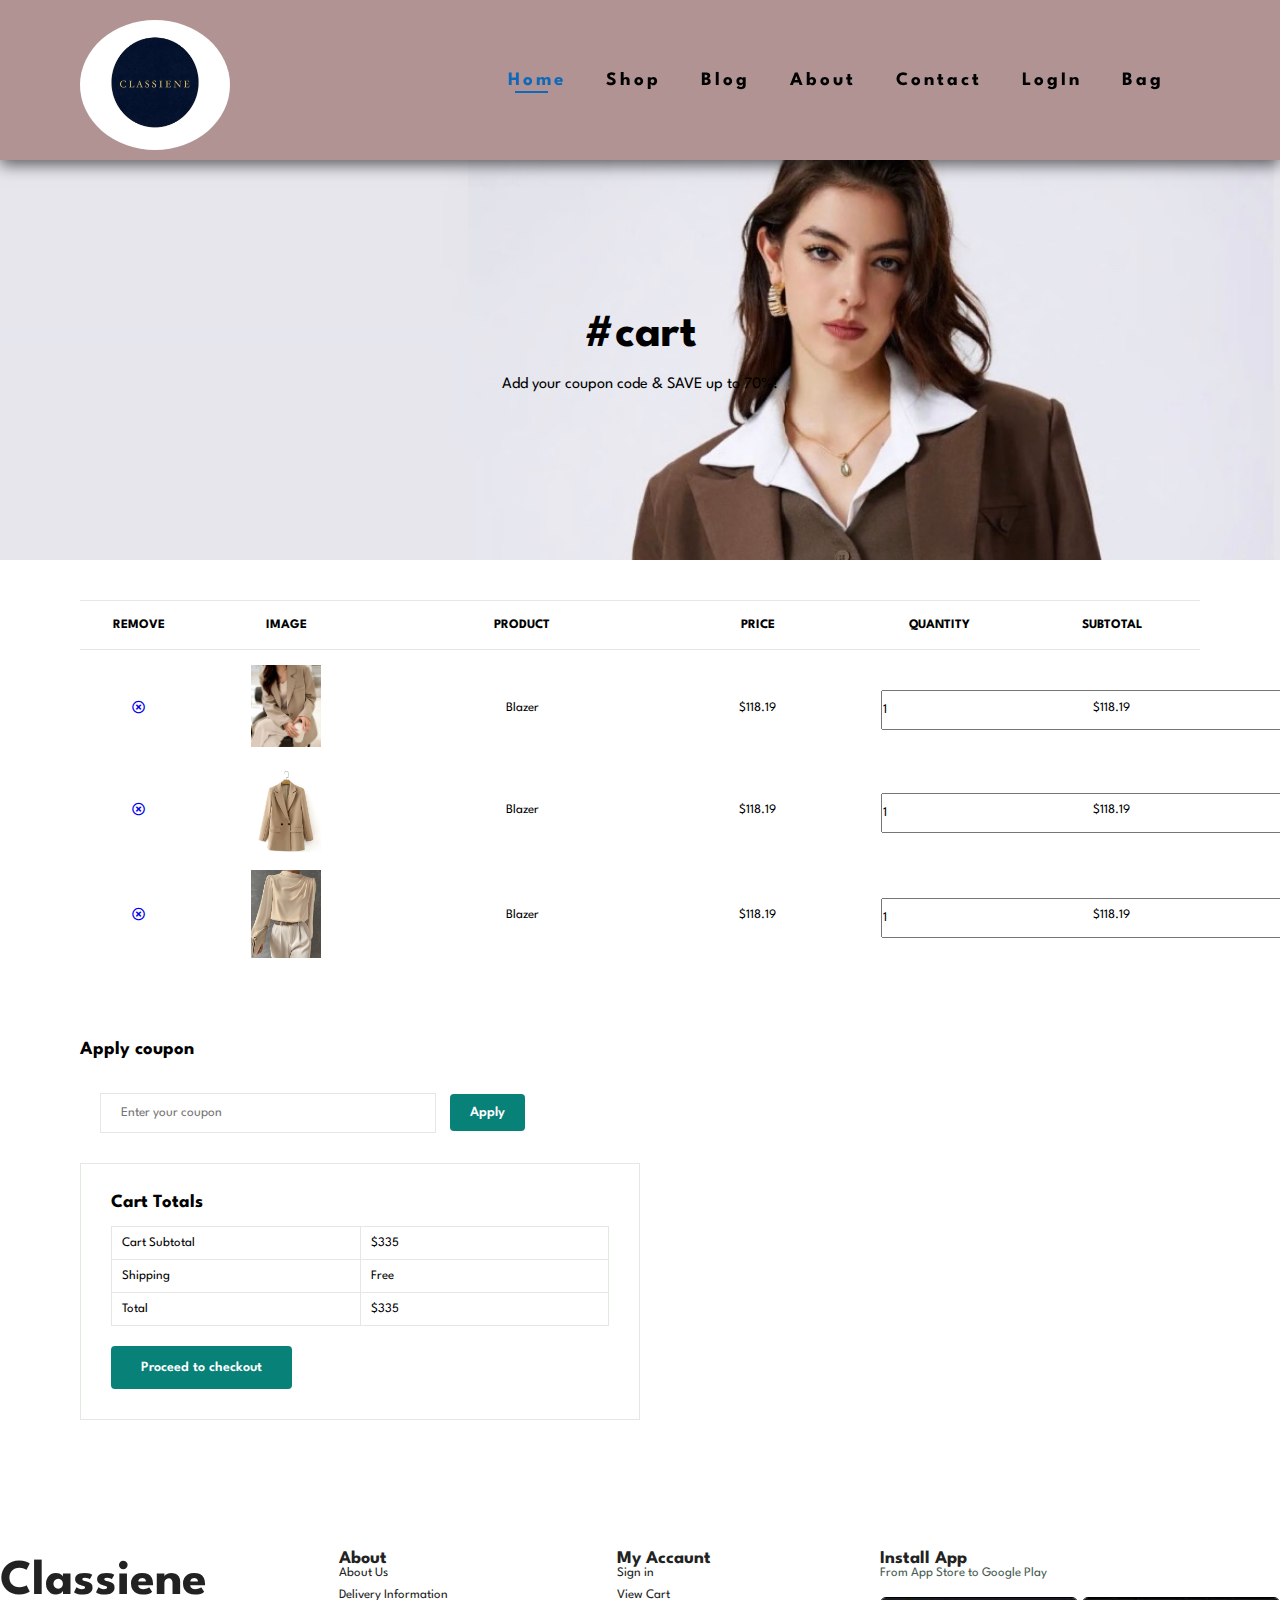
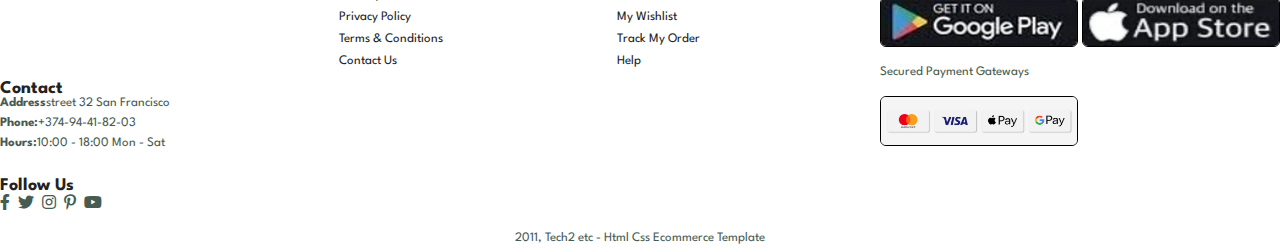
<file: classiene_web/cart.html>
<!DOCTYPE html>
<html lang="en">
<head>
    <meta charset="UTF-8">
    <meta name="viewport" content="width=device-width, initial-scale=1.0">
    <link rel="stylesheet" href="css.css">
    <link rel="stylesheet" href="https://pro.fontawesome.com/releases/v5.10.0/css/all.css"/>
    
    <title>Document</title>
</head>
<body>

  <section id="header">
    <a href="index.html"><img src="img/logo.jpg" class="logo" alt=""></a>


    <div>
        <ul id="navbar">
            <li><a class="active" href="index.html">Home</a></li>
            <li><a  href="shop.html">Shop</a></li>
            <li><a href="blog.html">Blog</a></li>
            <li><a href="about.html">About</a></li>
            <li><a href="contact.html">Contact</a></li>
            <li><a  href="login.html">LogIn</a></li>
            <li><a href="cart.html"><i class="fa-solid fa-bag-shopping"></i>Bag</a></li>
            <a href="#" id="close"> <i class="far fa-times"></i></a>

        </ul>
    </div>

    <div id="mobile">
        <i id="bar" class="fas fa-outdent"></i>
        <a href="cart.html"><i class="fa-solid fa-bag-shopping"></i></a>
        

    </div>
  </section>

   <section id="page-header" class="blog-header">
        <h2>#cart</h2>
        <p>Add your coupon code & SAVE up to 70%!</p>
   </section>

   <section id="cart" class="section-p1">
    <table width="100%">
        <thead>
            <tr>
                <td>Remove</td>
                <td>Image</td>
                <td>Product</td>
                <td>Price</td>
                <td>Quantity</td>
                <td>Subtotal</td>


            </tr>
        </thead>
        <tbody>
            <tr>
                <td><a href="#"><i class="far fa-times-circle"></i></a></td>
                <td><img src="img/nkar1.jpg" alt=""></td>
                <td>Blazer </td>
                <td>$118.19</td>
                <td><input type="number" name="" value="1"></td>
                <td>$118.19</td>
            </tr>

            <tr>
                <td><a href="#"><i class="far fa-times-circle"></i></a></td>
                <td><img src="img/d1.jpg" alt=""></td>
                <td>Blazer </td>
                <td>$118.19</td>
                <td><input type="number" name="" value="1"></td>
                <td>$118.19</td>
            </tr>

            <tr>
                <td><a href="#"><i class="far fa-times-circle"></i></a></td>
                <td><img src="img/d2.jpg" alt=""></td>
                <td>Blazer </td>
                <td>$118.19</td>
                <td><input type="number" name="" value="1"></td>
                <td>$118.19</td>
            </tr>
        </tbody>
    </table>
   </section>

   <section id="card-add" class="section-p1">
    <div id="coupon">
        <h3>Apply coupon</h3>
        <div>
    <input type="text" placeholder="Enter your coupon">
    <button class="normal">Apply</button>
     </div>
    </div>

    <div id="subtotal">
        <h3>Cart Totals</h3>
        <table>
            <tr>
                <td>Cart Subtotal</td>
                <td>$335</td>
            </tr>
            <tr>
                <td>Shipping</td>
                <td>Free</td>
            </tr>
            <tr>
                <td>Total</td>
                <td>$335</td>
            </tr>
        </table>
        <button class="normal">Proceed to checkout</button>
    </div>
</section>


 <footer id="section-p1">
    <div class="col">
        <h1 class="logo">Classiene</h1>
        <h4>Contact</h4>
        <p> <strong>Address</strong>street 32 San Francisco</p>
        <p> <strong>Phone:</strong>+374-94-41-82-03</p>
        <p> <strong>Hours:</strong>10:00 - 18:00 Mon - Sat</p>
        <div class="follow">
            <h4>Follow Us</h4>
            <div class="icon">
                <i class="fab fa-facebook-f"></i>
                <i class="fab  fa-twitter"></i>
                <i class="fab fa-instagram"></i>
                <i class="fab fa-pinterest-p"></i>
                <i class="fab fa-youtube"></i>

            </div>
        </div>
    </div>
    <div class="col">
        <h4>About</h4>
        <a href="#">About Us</a>
        <a href="#">Delivery Information</a>
        <a href="#">Privacy Policy</a>
        <a href="#">Terms & Conditions</a>
        <a href="#">Contact Us</a>

    </div>

    <div class="col">
        <h4>My Accaunt</h4>
        <a href="#">Sign in </a>
        <a href="#">View Cart</a>
        <a href="#">My Wishlist</a>
        <a href="#">Track My Order</a>
        <a href="#">Help</a>

    </div>

    <div class="col install ">
        <h4>Install App</h4>
        <p>From App Store to Google Play</p>
        <div class="row">
            <img src="img/google.jpg" alt="">
            <img src="img/apple.jpg" alt="">
        <p>Secured Payment Gateways </p>
        <img src="img/visa.jpg" alt="">

        </div>
    </div>
    
    <div class="copyright">
        <p>2011, Tech2 etc - Html Css Ecommerce Template </p>
    </div>
 </footer>

    
<script src="js.js"></script>
</body>
</html>
</file>
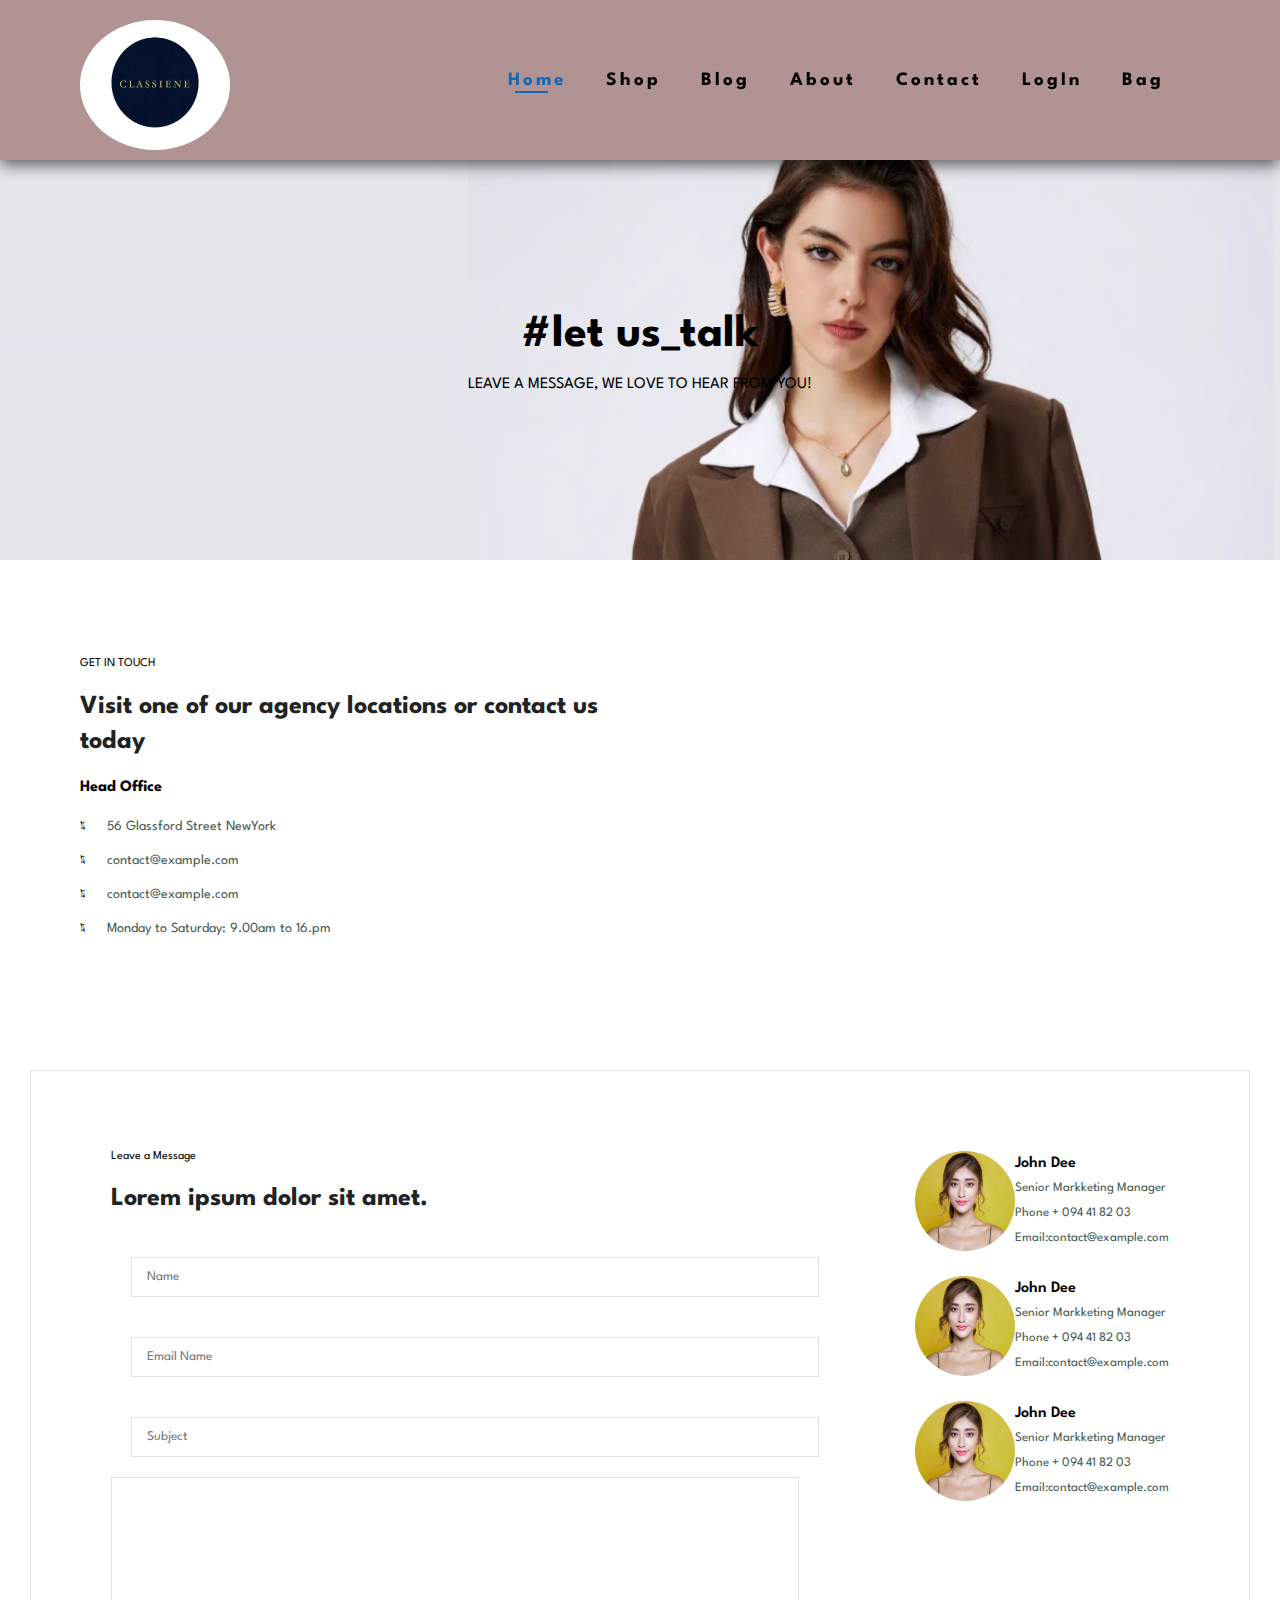
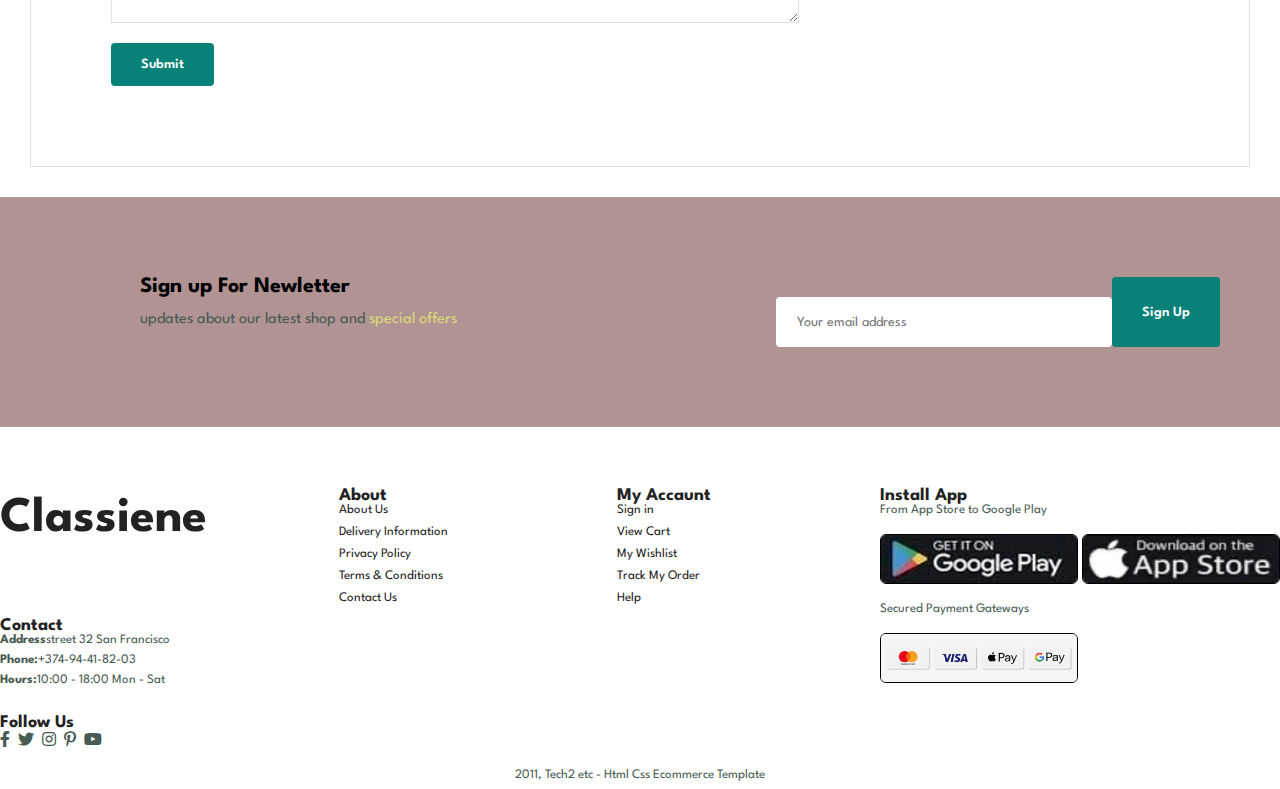
<file: classiene_web/contact.html>
<!DOCTYPE html>
<html lang="en">
<head>
    <meta charset="UTF-8">
    <meta name="viewport" content="width=device-width, initial-scale=1.0">
    <link rel="stylesheet" href="css.css">
    <link rel="stylesheet" href="https://pro.fontawesome.com/releases/v5.10.0/css/all.css"/>
    
    <title>Document</title>
</head>
<body>

  <section id="header">
    <a href="index.html"><img src="img/logo.jpg" class="logo" alt=""></a>

    <div>
        <ul id="navbar">
            <li><a class="active" href="index.html">Home</a></li>
            <li><a  href="shop.html">Shop</a></li>
            <li><a href="blog.html">Blog</a></li>
            <li><a href="about.html">About</a></li>
            <li><a href="contact.html">Contact</a></li>
            <li><a  href="login.html">LogIn</a></li>
            <li><a href="cart.html"><i class="fa-solid fa-bag-shopping"></i>Bag</a></li>
            <a href="#" id="close"> <i class="far fa-times"></i></a>
        </ul>
    </div>

    <div id="mobile">
        <i id="bar" class="fas fa-outdent"></i>
        <a href="cart.html"><i class="fa-solid fa-bag-shopping"></i></a>
        

    </div>
  </section>

   <section id="page-header" class="blog-header">
        <h2>#let us_talk</h2>
        <p>LEAVE A MESSAGE, WE LOVE TO HEAR FROM YOU!</p>
   </section>

<section id="contact-details" class="section-p1">
    <div class="details">
        <span>GET IN TOUCH</span>
        <h2>Visit one of our agency locations or contact us today</h2>
        <h3>Head Office</h3>
        <div>
            <li >
                <i class="fal fa-map"></i>
                <p>56 Glassford Street NewYork</p>
            </li>
            <li >
                <i class="fal fa-map"></i>
                <p>contact@example.com</p>
            </li>
            <li >
                <i class="fal fa-map"></i>
                <p>contact@example.com</p>
            </li>
            <li >
                <i class="fal fa-map"></i>
                <p>Monday to Saturday: 9.00am to 16.pm</p>
            </li>   
        </div>
    </div>
    
    <div class="map">
        <iframe src="https://www.google.com/maps/embed?pb=!1m18!1m12!1m3!1d12092.419884321516!2d-74.19047231011072!3d40.73771567072024!2m3!1f0!2f0!3f0!3m2!1i1024!2i768!4f13.1!3m3!1m2!1s0x89c2537f57e3e8c3%3A0xf622fb70b30bf7da!2sCentral%20Business%20District%2C%20Newark%2C%20NJ%2007102%2C%20USA!5e0!3m2!1sen!2sam!4v1723649707493!5m2!1sen!2sam" width="600" height="450" style="border:0;" allowfullscreen="" loading="lazy" referrerpolicy="no-referrer-when-downgrade"></iframe>
    </div>
</section>

<section id="form-details">
    <form action="">
        <span>Leave a Message</span>
        <h2>Lorem ipsum dolor sit amet.</h2>
        <input type="text" placeholder="Name">
        <input type="text" placeholder="Email Name">
        <input type="text" placeholder="Subject">
        <textarea name="" id="" cols="30"  rows="10" "your message"></textarea>
        <button class="normal">Submit</button>
        
    </form>
    <div class="people">
        <div>
            <img src="img/face.jpg" alt="">
            <p><span>John Dee</span>Senior Markketing Manager <br> Phone + 094 41 82 03 <br> Email:contact@example.com</p>
        </div>

        <div>
            <img src="img/face.jpg" alt="">
            <p><span>John Dee</span>Senior Markketing Manager <br> Phone + 094 41 82 03 <br> Email:contact@example.com</p>
        </div>

        <div>
            <img src="img/face.jpg" alt="">
            <p><span>John Dee</span>Senior Markketing Manager <br> Phone + 094 41 82 03 <br> Email:contact@example.com</p>
        </div>
    </div>
</section>

<section id="newsletter">

  <div id="newstext" class="section-p1 section-m1">
    <h4>Sign up For Newletter</h4>
    <p>updates about our latest shop and <span>special offers</span></p>
  </div>
  <div class="form">
    <input type="text" placeholder="Your email address">
    <button class="normal">Sign Up</button>
  </div>


</section>


 <footer id="section-p1">
    <div class="col">
        <h1 class="logo">Classiene</h1>
        <h4>Contact</h4>
        <p> <strong>Address</strong>street 32 San Francisco</p>
        <p> <strong>Phone:</strong>+374-94-41-82-03</p>
        <p> <strong>Hours:</strong>10:00 - 18:00 Mon - Sat</p>
        <div class="follow">
            <h4>Follow Us</h4>
            <div class="icon">
                <i class="fab fa-facebook-f"></i>
                <i class="fab  fa-twitter"></i>
                <i class="fab fa-instagram"></i>
                <i class="fab fa-pinterest-p"></i>
                <i class="fab fa-youtube"></i>

            </div>
        </div>
    </div>
    <div class="col">
        <h4>About</h4>
        <a href="#">About Us</a>
        <a href="#">Delivery Information</a>
        <a href="#">Privacy Policy</a>
        <a href="#">Terms & Conditions</a>
        <a href="#">Contact Us</a>

    </div>

    <div class="col">
        <h4>My Accaunt</h4>
        <a href="#">Sign in </a>
        <a href="#">View Cart</a>
        <a href="#">My Wishlist</a>
        <a href="#">Track My Order</a>
        <a href="#">Help</a>

    </div>

    <div class="col install ">
        <h4>Install App</h4>
        <p>From App Store to Google Play</p>
        <div class="row">
            <img src="img/google.jpg" alt="">
            <img src="img/apple.jpg" alt="">
        <p>Secured Payment Gateways </p>
        <img src="img/visa.jpg" alt="">

        </div>
    </div>
    
    <div class="copyright">
        <p>2011, Tech2 etc - Html Css Ecommerce Template </p>
    </div>
 </footer>

    
<script src="js.js"></script>
</body>
</html>
</file>
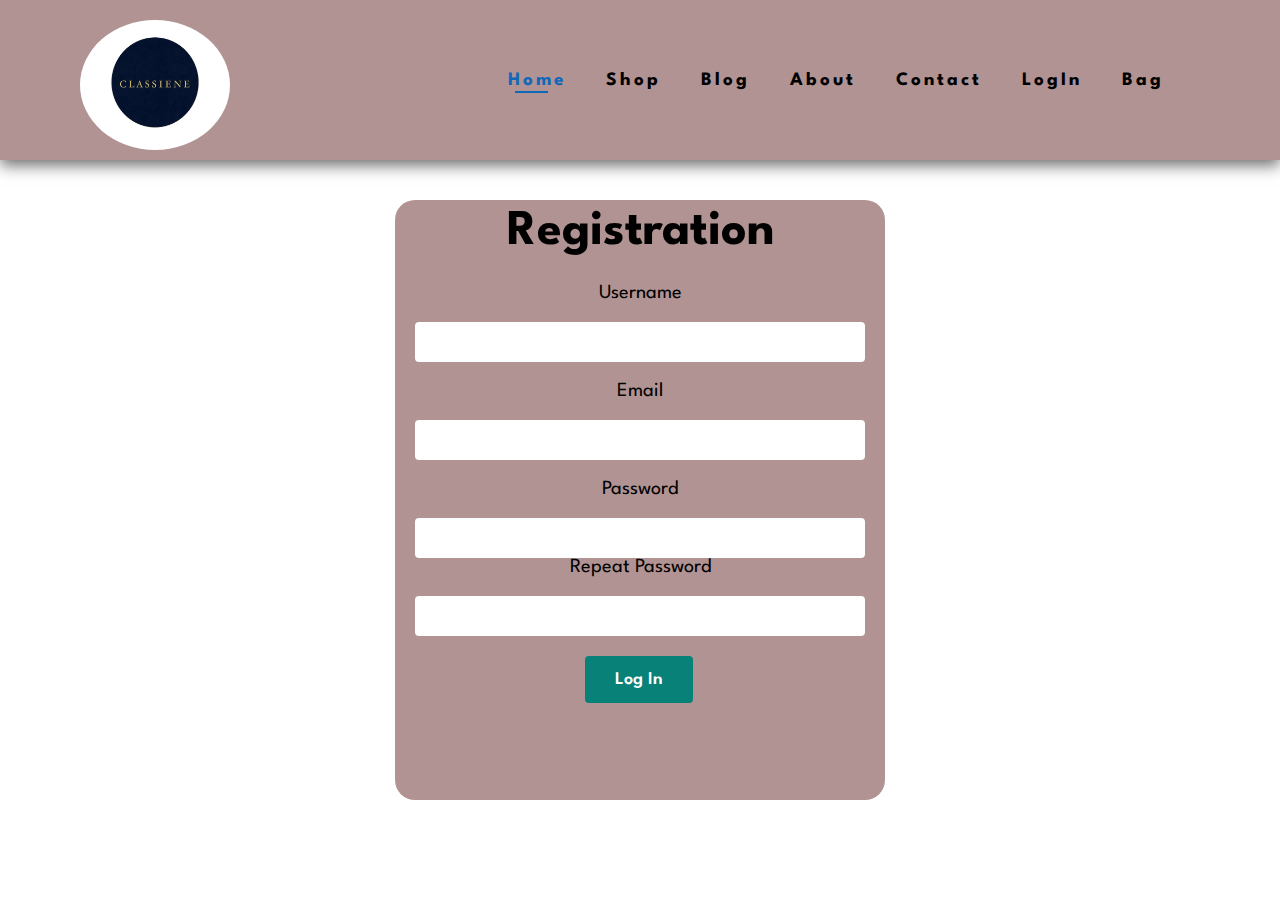
<file: classiene_web/login.html>
<!DOCTYPE html>
<html lang="en">
<head>
    <meta charset="UTF-8">
    <meta name="viewport" content="width=device-width, initial-scale=1.0">
    <link rel="stylesheet" href="css.css">
    <link rel="stylesheet" href="https://pro.fontawesome.com/releases/v5.10.0/css/all.css"/>
    
    <title>Document</title>
</head>
<body>

  <section id="header">
    <a href="index.html"><img src="img/logo.jpg" class="logo" alt=""></a>

    <div>
        <ul id="navbar">
            <li><a class="active" href="index.html">Home</a></li>
            <li><a  href="shop.html">Shop</a></li>
            <li><a href="blog.html">Blog</a></li>
            <li><a href="about.html">About</a></li>
            <li><a href="contact.html">Contact</a></li>
            <li><a  href="login.html">LogIn</a></li>
            <li><a href="cart.html"><i class="fa-solid fa-bag-shopping"></i>Bag</a></li>
            <a href="#" id="close"> <i class="far fa-times"></i></a>

        </ul>
    </div>

    <div id="mobile">
        <i id="bar" class="fas fa-outdent"></i>
        <a href="cart.html"><i class="fa-solid fa-bag-shopping"></i></a>
        

    </div>
  </section>



<div class="validation">
    <form id="form" action="/">
        <h1>Registration</h1>        
        <div class="input-control">
            <label for="username">Username</label>
            <input id="username" name="username" type="text">
            <div class="error"></div>
        </div>

        <div class="input-control">
            <label for="email">Email</label>
            <input id="email" name="email" type="text">
            <div class="error"></div>
        </div>

        <div class="input-control">
            <label for="password">Password</label>
            <input id="password" name="password" type="password">
            <div class="error"></div>

        <div class="input-container">
                <label for="password2">Repeat Password</label>
                <input id="password2" name="password2" type="password">
                <div class="error"></div>
            </div>

        </div>
       <button class="normal" type="submit">Log In</button>
    </form>
</div>


<script>
 
const form = document.getElementById('form');
const username = document.getElementById('username');
const email = document.getElementById('email');
const password = document.getElementById('password');
const password2 = document.getElementById('password2');

form.addEventListener('submit', e => {
    e.preventDefault();

    validateInputs();
});

const setError = (element, message) => {
    const inputControl = element.parentElement;
    const errorDisplay = inputControl.querySelector('.error');

    errorDisplay.innerText = message;
    inputControl.classList.add('error');
    inputControl.classList.remove('success')
}

const setSuccess = element => {
    const inputControl = element.parentElement;
    const errorDisplay = inputControl.querySelector('.error');

    errorDisplay.innerText = '';
    inputControl.classList.add('success');
    inputControl.classList.remove('error');
};

const isValidEmail = email => {
    const re = /^(([^<>()[\]\\.,;:\s@"]+(\.[^<>()[\]\\.,;:\s@"]+)*)|(".+"))@((\[[0-9]{1,3}\.[0-9]{1,3}\.[0-9]{1,3}\.[0-9]{1,3}\])|(([a-zA-Z\-0-9]+\.)+[a-zA-Z]{2,}))$/;
    return re.test(String(email).toLowerCase());
}

const validateInputs = () => {
    const usernameValue = username.value.trim();
    const emailValue = email.value.trim();
    const passwordValue = password.value.trim();
    const password2Value = password2.value.trim();

    if(usernameValue === '') {
        setError(username, 'Username is required');
    } else {
        setSuccess(username);
    }

    if(emailValue === '') {
        setError(email, 'Email is required');
    } else if (!isValidEmail(emailValue)) {
        setError(email, 'Provide a valid email address');
    } else {
        setSuccess(email);
    }

    if(passwordValue === '') {
        setError(password, 'Password is required');
    } else if (passwordValue.length < 8 ) {
        setError(password, 'Password must be at least 8 character.')
    } else {
        setSuccess(password);
    }

    if(password2Value === '') {
        setError(password2, 'Please confirm your password');
    } else if (password2Value !== passwordValue) {
        setError(password2, "Passwords doesn't match");
    } else {
        setSuccess(password2);
    }

};


</script>
    
<script src="js.js"></script>
</body>
</html>
</file>
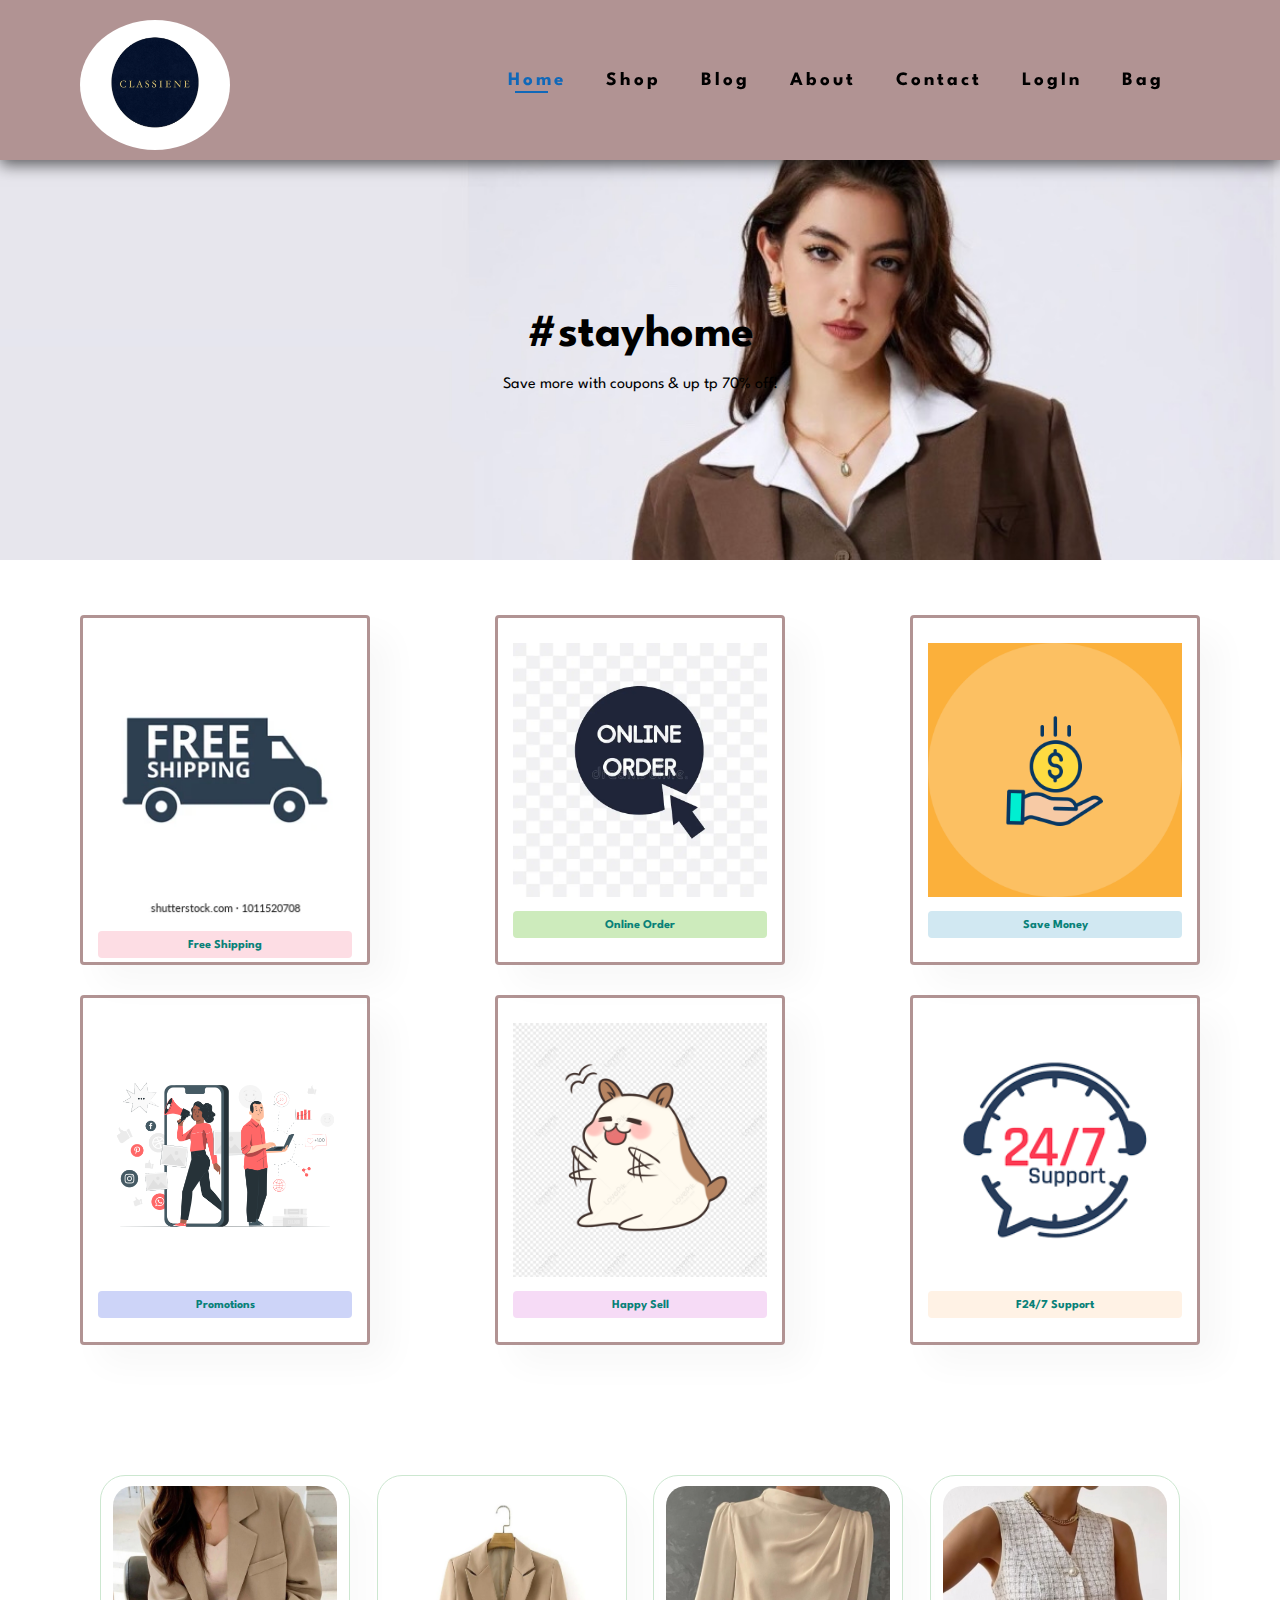
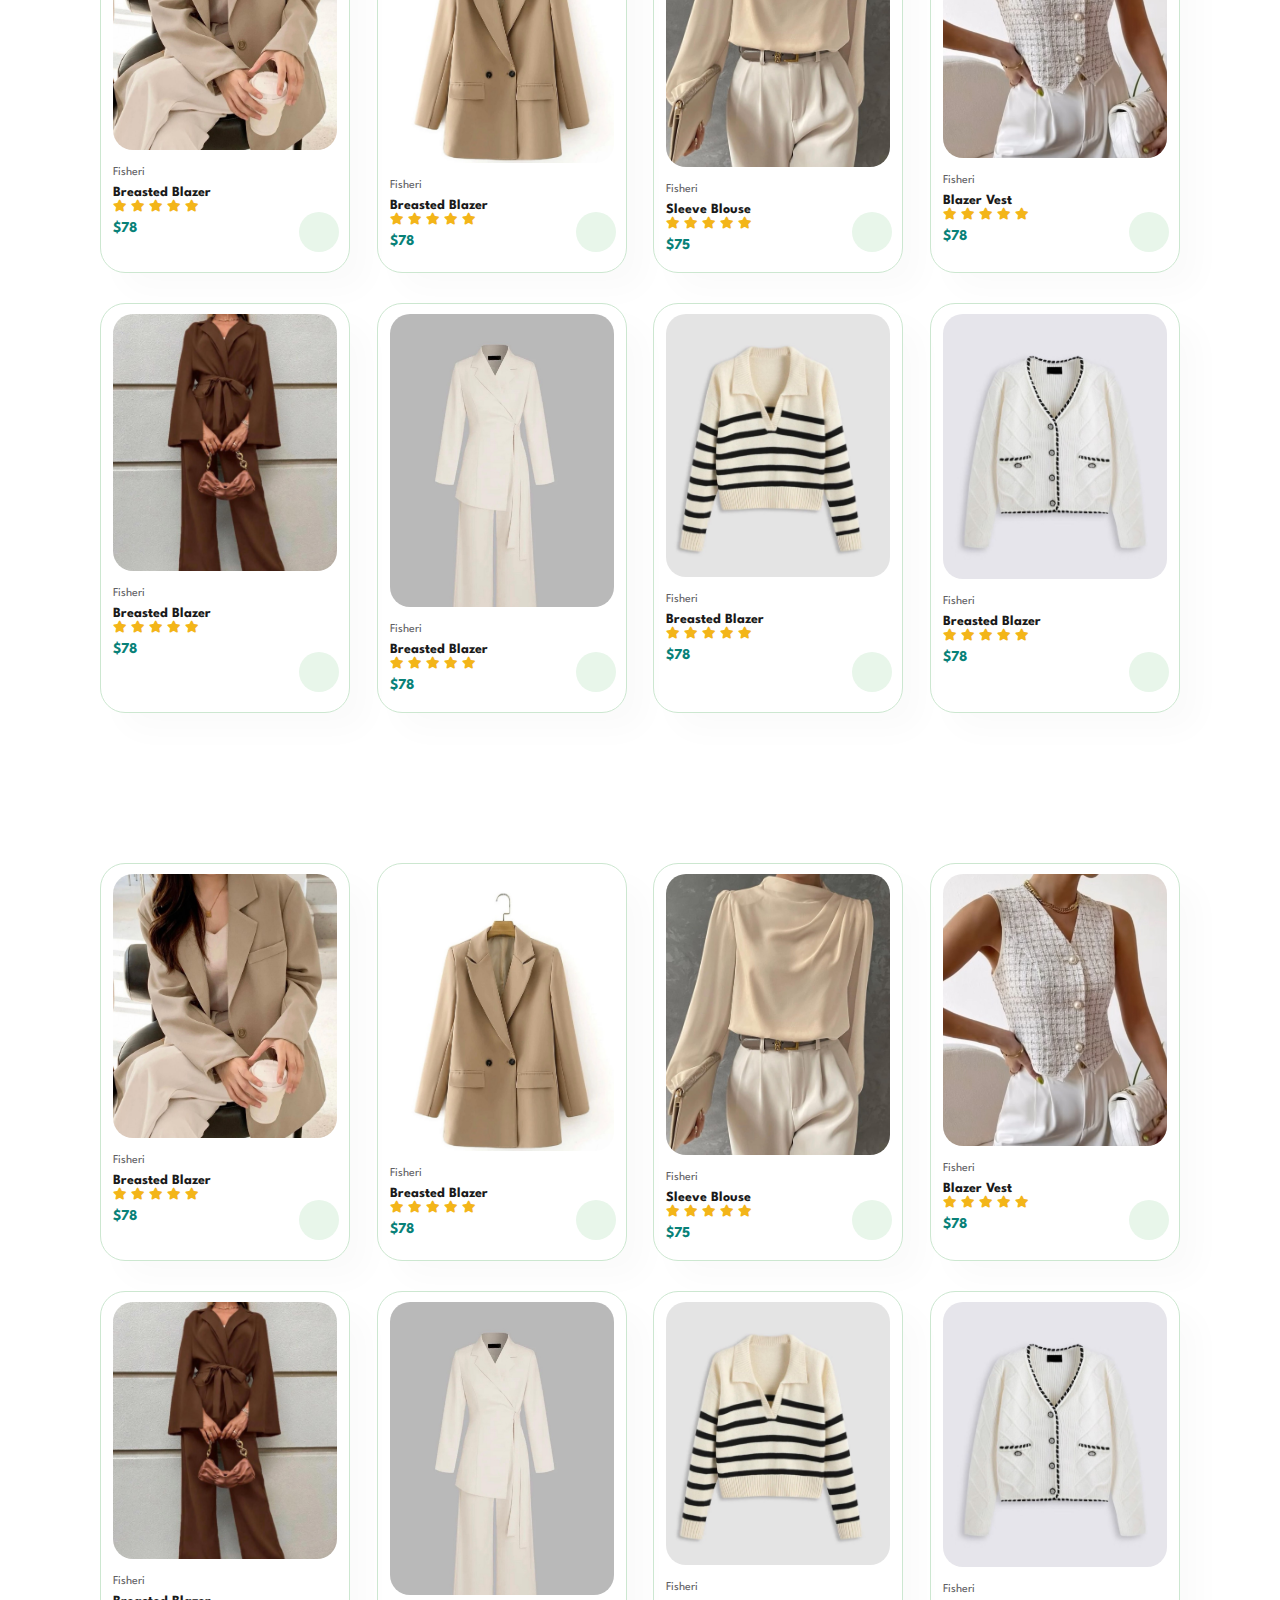
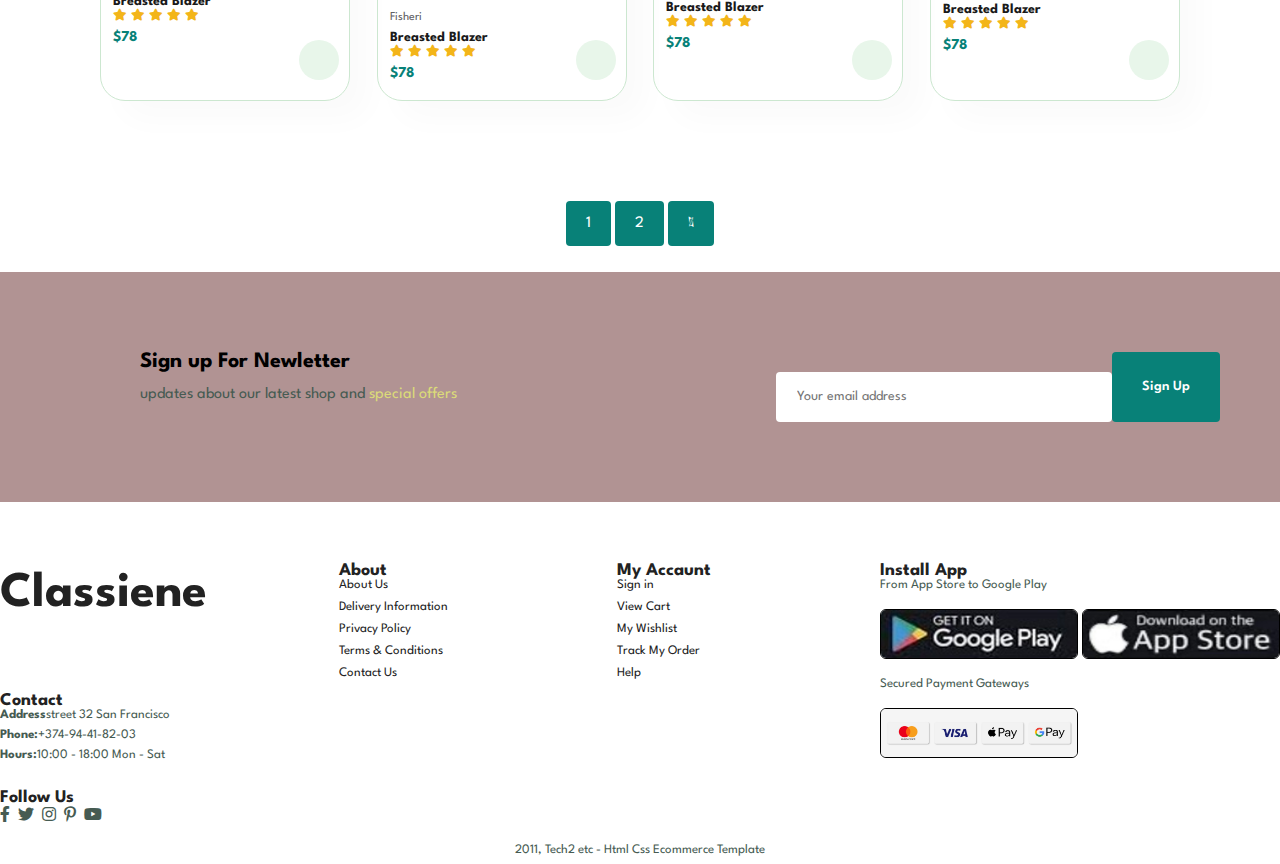
<file: classiene_web/shop.html>
<!DOCTYPE html>
<html lang="en">
<head>
    <meta charset="UTF-8">
    <meta name="viewport" content="width=device-width, initial-scale=1.0">
    <link rel="stylesheet" href="css.css">
    <link rel="stylesheet" href="https://pro.fontawesome.com/releases/v5.10.0/css/all.css"/>
    
    <title>Document</title>
</head>
<body>

  <section id="header">
    <a href="index.html"><img src="img/logo.jpg" class="logo" alt=""></a>

    <div>
        <ul id="navbar">
            <li><a class="active" href="index.html">Home</a></li>
            <li><a  href="shop.html">Shop</a></li>
            <li><a href="blog.html">Blog</a></li>
            <li><a href="about.html">About</a></li>
            <li><a href="contact.html">Contact</a></li>
            <li><a  href="login.html">LogIn</a></li>
            <li><a href="cart.html"><i class="fa-solid fa-bag-shopping"></i>Bag</a></li>
            <a href="#" id="close"> <i class="far fa-times"></i></a>
         
        </ul>
    </div>

    <div id="mobile">
        <i id="bar" class="fas fa-outdent"></i>
        <a href="cart.html"><i class="fa-solid fa-bag-shopping"></i></a>
        

    </div>
  </section>

   <section id="page-header">
        <h2>#stayhome</h2>
        <p>Save more with coupons & up tp 70% off!</p>
   </section>

   <section id="feature" class="section-p1"> 
       <div class="fe-box">
        <img src="img/f1..webp" alt="">
        <h6>Free Shipping</h6>
       </div>


       <div class="fe-box">
        <img src="img/f2.webp" alt="">
        <h6>Online Order</h6>
       </div>


       <div class="fe-box">
        <img src="img/f3.png" alt="">
        <h6>Save Money</h6>
       </div>


       <div class="fe-box">
        <img src="img/f4.png" alt="">
        <h6>Promotions</h6>
       </div>


       <div class="fe-box">
        <img src="img/f5.png" alt="">
        <h6>Happy Sell</h6>
       </div>

       <div class="fe-box">
        <img src="img/f6.png" alt="">
        <h6>F24/7 Support</h6>
       </div>
   </section>



   <section id="product1" class="section-p1">
      <div class="pro-container">
        <div class="pro" onclick="window.location.href='sproduct.html';">
            <img src="img/nkar1.jpg" alt="">
            <div class="des">
                <span>Fisheri</span>
                <h5>Breasted Blazer</h5>
                <div class="star">
                    <i class="fas fa-star"></i>
                    <i class="fas fa-star"></i>
                    <i class="fas fa-star"></i>
                    <i class="fas fa-star"></i>
                    <i class="fas fa-star"></i>


                </div>
                <h4>$78</h4>
            </div>
            <a href="#"><i class="fas fa-shopping-cart cart"></i></a>
        </div>

        <div class="pro">
            <img src="img/d1.jpg" alt="">
            <div class="des">
                <span>Fisheri</span>
                <h5>Breasted Blazer</h5>
                <div class="star">
                    <i class="fas fa-star"></i>
                    <i class="fas fa-star"></i>
                    <i class="fas fa-star"></i>
                    <i class="fas fa-star"></i>
                    <i class="fas fa-star"></i>


                </div>
                <h4>$78</h4>
            </div>
            <a href="#"><i class="fas fa-shopping-cart cart"></i></a>
        </div>

        <div class="pro">
            <img src="img/d2.jpg" alt="">
            <div class="des">
                <span>Fisheri</span>
                <h5>Sleeve Blouse</h5>
                <div class="star">
                    <i class="fas fa-star"></i>
                    <i class="fas fa-star"></i>
                    <i class="fas fa-star"></i>
                    <i class="fas fa-star"></i>
                    <i class="fas fa-star"></i>


                </div>
                <h4>$75</h4>
            </div>
            <a href="#"><i class="fas fa-shopping-cart cart"></i></a>
        </div>

        <div class="pro">
            <img src="img/d3.jpg" alt="">
            <div class="des">
                <span>Fisheri</span>
                <h5>Blazer Vest</h5>
                <div class="star">
                    <i class="fas fa-star"></i>
                    <i class="fas fa-star"></i>
                    <i class="fas fa-star"></i>
                    <i class="fas fa-star"></i>
                    <i class="fas fa-star"></i>


                </div>
                <h4>$78</h4>
            </div>
            <a href="#"><i class="fas fa-shopping-cart cart"></i></a>
        </div>

        <div class="pro">
            <img src="img/d4.jpg" alt="">
            <div class="des">
                <span>Fisheri</span>
                <h5>Breasted Blazer</h5>
                <div class="star">
                    <i class="fas fa-star"></i>
                    <i class="fas fa-star"></i>
                    <i class="fas fa-star"></i>
                    <i class="fas fa-star"></i>
                    <i class="fas fa-star"></i>


                </div>
                <h4>$78</h4>
            </div>
            <a href="#"><i class="fas fa-shopping-cart cart"></i></a>
        </div>

        <div class="pro">
            <img src="img/d5.jpg" alt="">
            <div class="des">
                <span>Fisheri</span>
                <h5>Breasted Blazer</h5>
                <div class="star">
                    <i class="fas fa-star"></i>
                    <i class="fas fa-star"></i>
                    <i class="fas fa-star"></i>
                    <i class="fas fa-star"></i>
                    <i class="fas fa-star"></i>


                </div>
                <h4>$78</h4>
            </div>
            <a href="#"><i class="fas fa-shopping-cart cart"></i></a>
        </div>

        <div class="pro">
            <img src="img/d6.jpg" alt="">
            <div class="des">
                <span>Fisheri</span>
                <h5>Breasted Blazer</h5>
                <div class="star">
                    <i class="fas fa-star"></i>
                    <i class="fas fa-star"></i>
                    <i class="fas fa-star"></i>
                    <i class="fas fa-star"></i>
                    <i class="fas fa-star"></i>


                </div>
                <h4>$78</h4>
            </div>
            <a href="#"><i class="fas fa-shopping-cart cart"></i></a>
        </div>

        <div class="pro">
            <img src="img/d7.jpg" alt="">
            <div class="des">
                <span>Fisheri</span>
                <h5>Breasted Blazer</h5>
                <div class="star">
                    <i class="fas fa-star"></i>
                    <i class="fas fa-star"></i>
                    <i class="fas fa-star"></i>
                    <i class="fas fa-star"></i>
                    <i class="fas fa-star"></i>


                </div>
                <h4>$78</h4>
            </div>
            <a href="#"><i class="fas fa-shopping-cart cart"></i></a>
        </div>

     
   
   </section>

   
   <section id="product1" class="section-p1">
    <div class="pro-container">
      <div class="pro">
          <img src="img/nkar1.jpg" alt="">
          <div class="des">
              <span>Fisheri</span>
              <h5>Breasted Blazer</h5>
              <div class="star">
                  <i class="fas fa-star"></i>
                  <i class="fas fa-star"></i>
                  <i class="fas fa-star"></i>
                  <i class="fas fa-star"></i>
                  <i class="fas fa-star"></i>


              </div>
              <h4>$78</h4>
          </div>
          <a href="#"><i class="fas fa-shopping-cart cart"></i></a>
      </div>

      <div class="pro">
          <img src="img/d1.jpg" alt="">
          <div class="des">
              <span>Fisheri</span>
              <h5>Breasted Blazer</h5>
              <div class="star">
                  <i class="fas fa-star"></i>
                  <i class="fas fa-star"></i>
                  <i class="fas fa-star"></i>
                  <i class="fas fa-star"></i>
                  <i class="fas fa-star"></i>


              </div>
              <h4>$78</h4>
          </div>
          <a href="#"><i class="fas fa-shopping-cart cart"></i></a>
      </div>

      <div class="pro">
          <img src="img/d2.jpg" alt="">
          <div class="des">
              <span>Fisheri</span>
              <h5>Sleeve Blouse</h5>
              <div class="star">
                  <i class="fas fa-star"></i>
                  <i class="fas fa-star"></i>
                  <i class="fas fa-star"></i>
                  <i class="fas fa-star"></i>
                  <i class="fas fa-star"></i>


              </div>
              <h4>$75</h4>
          </div>
          <a href="#"><i class="fas fa-shopping-cart cart"></i></a>
      </div>

      <div class="pro">
          <img src="img/d3.jpg" alt="">
          <div class="des">
              <span>Fisheri</span>
              <h5>Blazer Vest</h5>
              <div class="star">
                  <i class="fas fa-star"></i>
                  <i class="fas fa-star"></i>
                  <i class="fas fa-star"></i>
                  <i class="fas fa-star"></i>
                  <i class="fas fa-star"></i>


              </div>
              <h4>$78</h4>
          </div>
          <a href="#"><i class="fas fa-shopping-cart cart"></i></a>
      </div>

      <div class="pro">
          <img src="img/d4.jpg" alt="">
          <div class="des">
              <span>Fisheri</span>
              <h5>Breasted Blazer</h5>
              <div class="star">
                  <i class="fas fa-star"></i>
                  <i class="fas fa-star"></i>
                  <i class="fas fa-star"></i>
                  <i class="fas fa-star"></i>
                  <i class="fas fa-star"></i>


              </div>
              <h4>$78</h4>
          </div>
          <a href="#"><i class="fas fa-shopping-cart cart"></i></a>
      </div>

      <div class="pro">
          <img src="img/d5.jpg" alt="">
          <div class="des">
              <span>Fisheri</span>
              <h5>Breasted Blazer</h5>
              <div class="star">
                  <i class="fas fa-star"></i>
                  <i class="fas fa-star"></i>
                  <i class="fas fa-star"></i>
                  <i class="fas fa-star"></i>
                  <i class="fas fa-star"></i>


              </div>
              <h4>$78</h4>
          </div>
          <a href="#"><i class="fas fa-shopping-cart cart"></i></a>
      </div>

      <div class="pro">
          <img src="img/d6.jpg" alt="">
          <div class="des">
              <span>Fisheri</span>
              <h5>Breasted Blazer</h5>
              <div class="star">
                  <i class="fas fa-star"></i>
                  <i class="fas fa-star"></i>
                  <i class="fas fa-star"></i>
                  <i class="fas fa-star"></i>
                  <i class="fas fa-star"></i>


              </div>
              <h4>$78</h4>
          </div>
          <a href="#"><i class="fas fa-shopping-cart cart"></i></a>
      </div>

      <div class="pro">
          <img src="img/d7.jpg" alt="">
          <div class="des">
              <span>Fisheri</span>
              <h5>Breasted Blazer</h5>
              <div class="star">
                  <i class="fas fa-star"></i>
                  <i class="fas fa-star"></i>
                  <i class="fas fa-star"></i>
                  <i class="fas fa-star"></i>
                  <i class="fas fa-star"></i>


              </div>
              <h4>$78</h4>
          </div>
          <a href="#"><i class="fas fa-shopping-cart cart"></i></a>
      </div>

    </div>
 </section>


 <section id="pagination" class="section-p1">
    <a href="#">1</a>
    <a href="#">2</a>
    <a href="#"><i class="fal fa-long-arrow-alt-right"></i></a>

 </section>





<section id="newsletter">

  <div id="newstext" class="section-p1 section-m1">
    <h4>Sign up For Newletter</h4>
    <p>updates about our latest shop and <span>special offers</span></p>
  </div>
  <div class="form">
    <input type="text" placeholder="Your email address">
    <button class="normal">Sign Up</button>
  </div>


</section>




 <footer id="section-p1">
    <div class="col">
        <h1 class="logo">Classiene</h1>
        <h4>Contact</h4>
        <p> <strong>Address</strong>street 32 San Francisco</p>
        <p> <strong>Phone:</strong>+374-94-41-82-03</p>
        <p> <strong>Hours:</strong>10:00 - 18:00 Mon - Sat</p>
        <div class="follow">
            <h4>Follow Us</h4>
            <div class="icon">
                <i class="fab fa-facebook-f"></i>
                <i class="fab  fa-twitter"></i>
                <i class="fab fa-instagram"></i>
                <i class="fab fa-pinterest-p"></i>
                <i class="fab fa-youtube"></i>

            </div>
        </div>
    </div>
    <div class="col">
        <h4>About</h4>
        <a href="#">About Us</a>
        <a href="#">Delivery Information</a>
        <a href="#">Privacy Policy</a>
        <a href="#">Terms & Conditions</a>
        <a href="#">Contact Us</a>

    </div>

    <div class="col">
        <h4>My Accaunt</h4>
        <a href="#">Sign in </a>
        <a href="#">View Cart</a>
        <a href="#">My Wishlist</a>
        <a href="#">Track My Order</a>
        <a href="#">Help</a>

    </div>

    <div class="col install ">
        <h4>Install App</h4>
        <p>From App Store to Google Play</p>
        <div class="row">
            <img src="img/google.jpg" alt="">
            <img src="img/apple.jpg" alt="">
        <p>Secured Payment Gateways </p>
        <img src="img/visa.jpg" alt="">

        </div>
    </div>
    
    <div class="copyright">
        <p>2011, Tech2 etc - Html Css Ecommerce Template </p>
    </div>
 </footer>

    
<script src="js.js"></script>
</body>
</html>
</file>
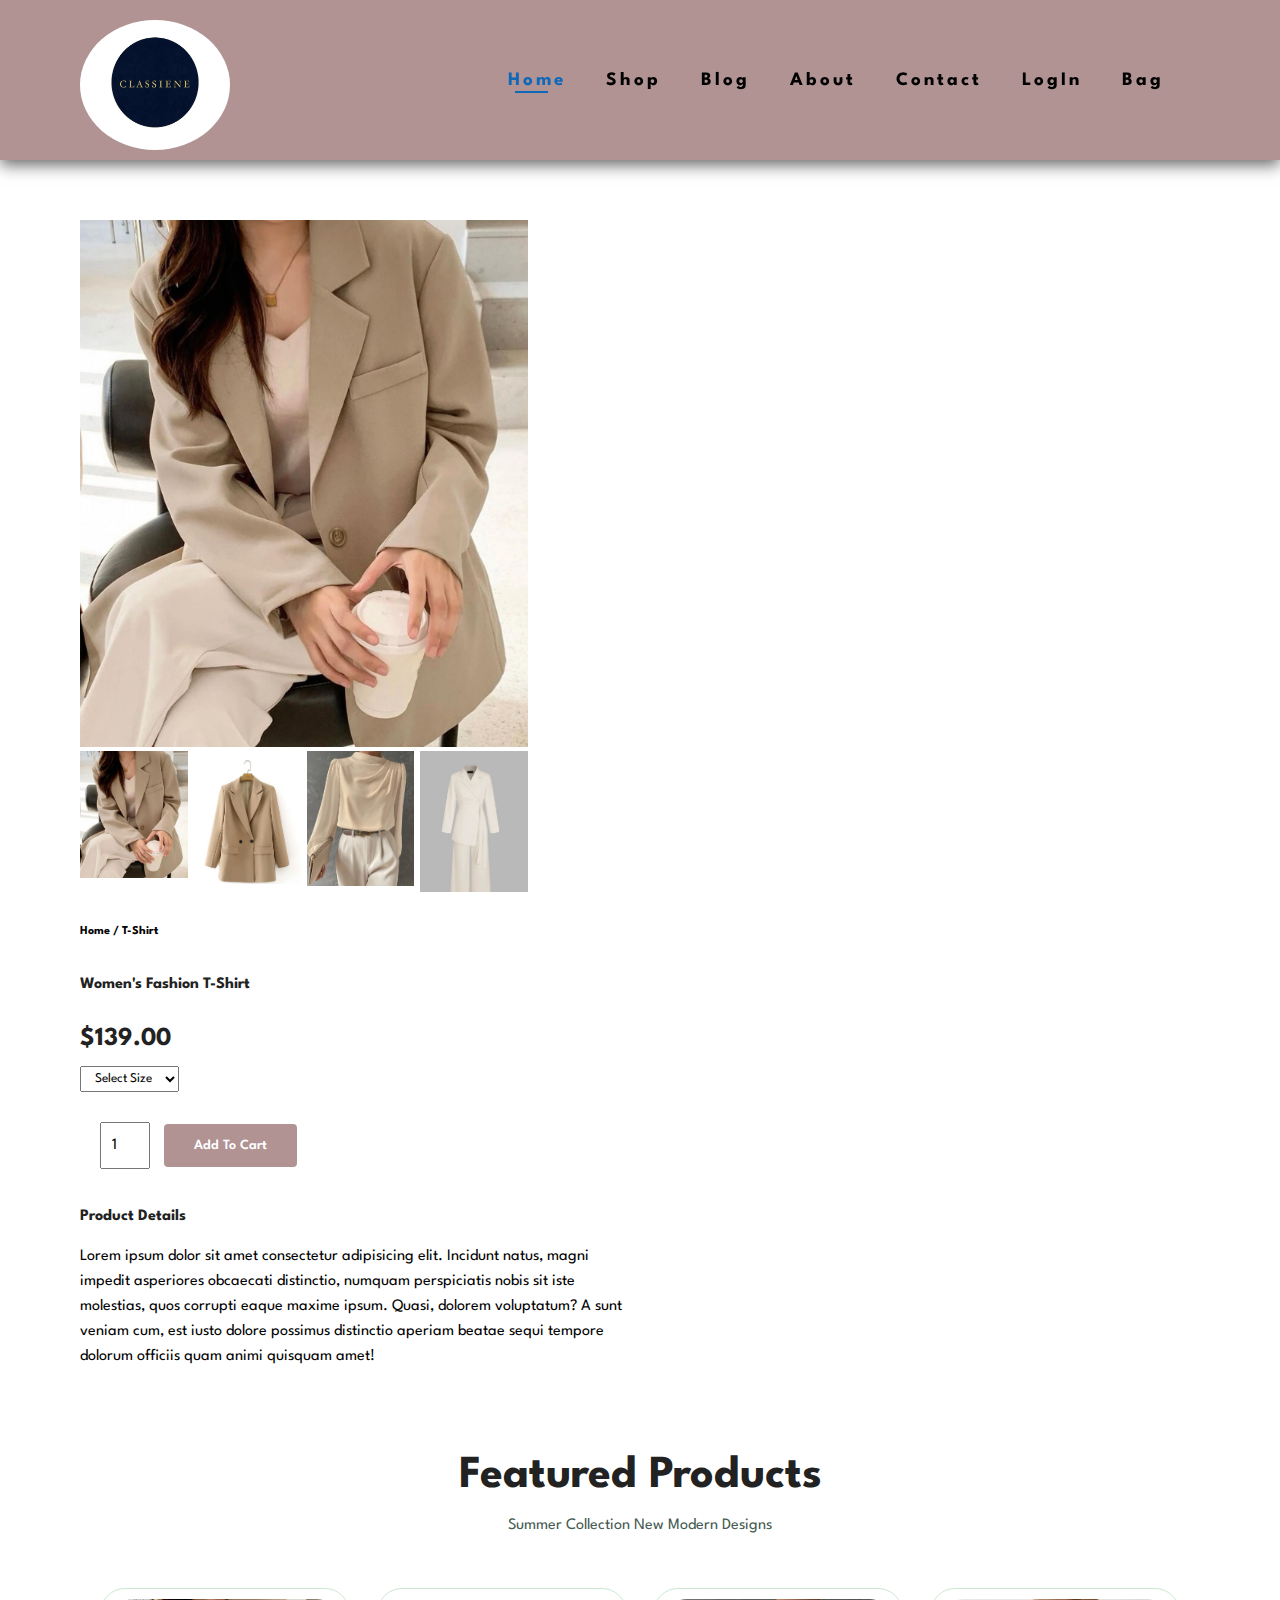
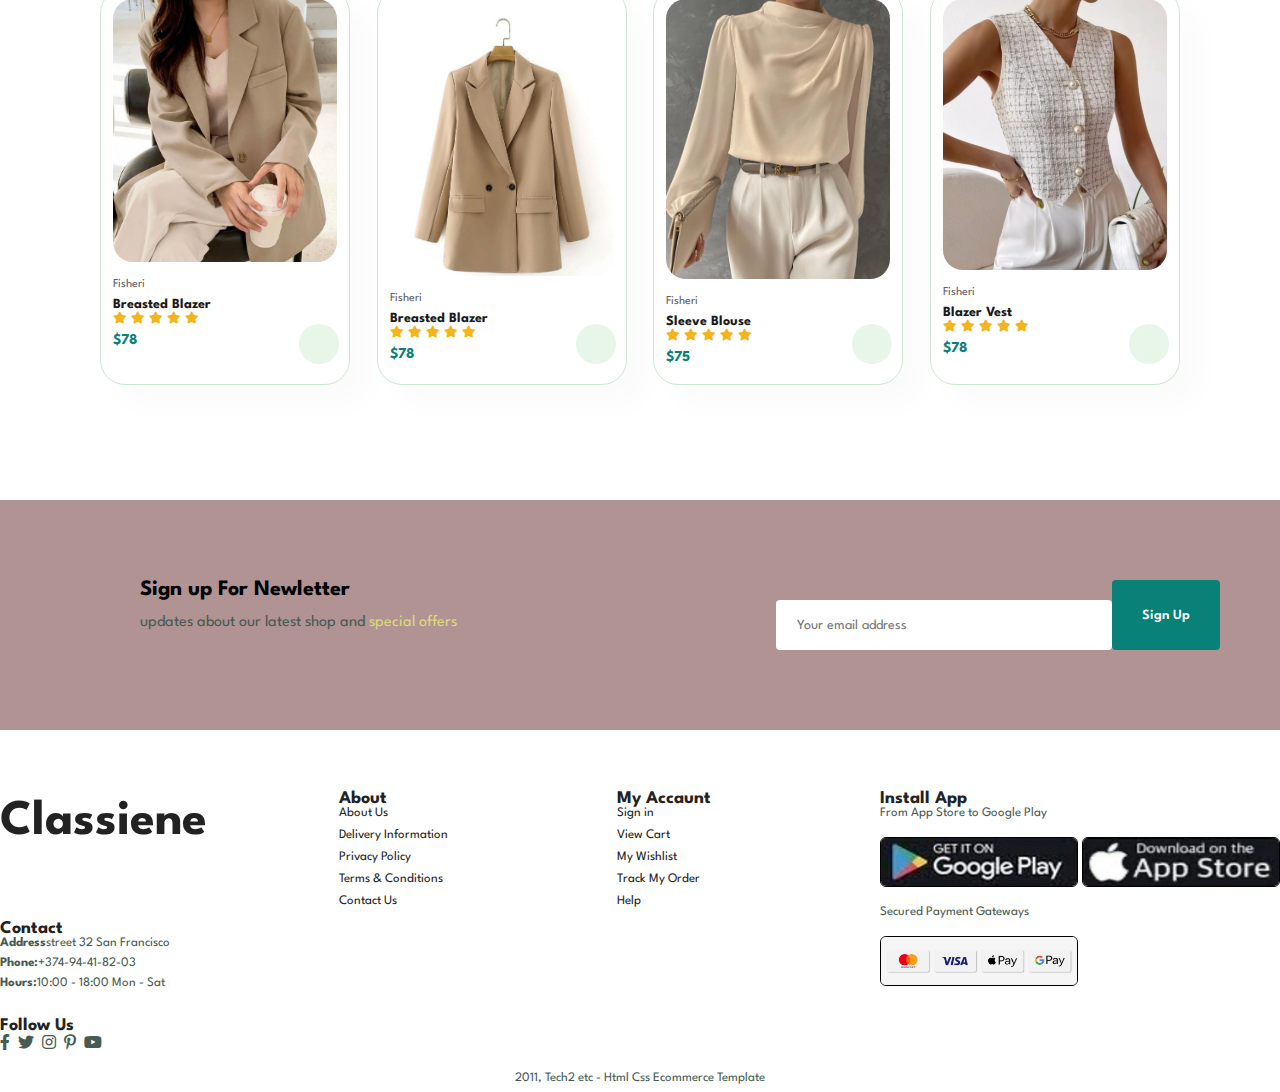
<file: classiene_web/sproduct.html>
<!DOCTYPE html>
<html lang="en">
<head>
    <meta charset="UTF-8">
    <meta name="viewport" content="width=device-width, initial-scale=1.0">
    <link rel="stylesheet" href="css.css">
    <link rel="stylesheet" href="https://pro.fontawesome.com/releases/v5.10.0/css/all.css"/>
    
    <title>Document</title>
</head>
<body>

  <section id="header">
    <a href="index.html"><img src="img/logo.jpg" class="logo" alt=""></a>

    <div>
        <ul id="navbar">
            <li><a class="active" href="index.html">Home</a></li>
            <li><a  href="shop.html">Shop</a></li>
            <li><a href="blog.html">Blog</a></li>
            <li><a href="about.html">About</a></li>
            <li><a href="contact.html">Contact</a></li>
            <li><a  href="login.html">LogIn</a></li>
            <li><a href="cart.html"><i class="fa-solid fa-bag-shopping"></i>Bag</a></li>
            <a href="#" id="close"> <i class="far fa-times"></i></a>

        </ul>
    </div>

    <div id="mobile">
        <i id="bar" class="fas fa-outdent"></i>
        <a href="cart.html"><i class="fa-solid fa-bag-shopping"></i></a>
        

    </div>
  </section>

   

   



<section id="prodetails" class="section-p1">
    <div class="single-pro-image">
        <img src="img/nkar1.jpg" width="100%" id="MainImg">
        <div class="small-img-group">
            <div class="small-img-col">
                <img src="img/nkar1.jpg" width="100%" class="small-img">
            </div>


            <div class="small-img-col">
                <img src="img/d1.jpg" width="100%" class="small-img">
            </div>


            <div class="small-img-col">
                <img src="img/d2.jpg" width="100%" class="small-img">
            </div>


            <div class="small-img-col">
                <img src="img/d5.jpg" width="100%" class="small-img">
            </div>

            

        </div>
    </div>

    <div class="single-pro-details">
        <h6>Home / T-Shirt</h6>
        <h4>Women's Fashion T-Shirt</h4>
        <h2>$139.00</h2>
        <select >
            <option>Select Size</option>
            <option>XL</option>
            <option>XXL</option>
            <option>Small</option>
            <option>Large</option>


        </select>
        <input type="number" value="1">
        <button class="normal">Add To Cart</button>
        <h4>Product Details</h4>
        <span>Lorem ipsum dolor sit amet consectetur adipisicing elit. Incidunt natus, magni impedit asperiores obcaecati distinctio, numquam perspiciatis nobis sit iste molestias, quos corrupti eaque maxime ipsum. Quasi, dolorem voluptatum? A sunt veniam cum, est iusto dolore possimus distinctio aperiam beatae sequi tempore dolorum officiis quam animi quisquam amet!</span>
    </div>
</section>


<section id="product1" class="section-p1">
    <h2>Featured Products</h2>
    <p>Summer Collection New Modern  Designs</p>
    <div class="pro-container">
      <div class="pro">
          <img src="img/nkar1.jpg" alt="">
          <div class="des">
              <span>Fisheri</span>
              <h5>Breasted Blazer</h5>
              <div class="star">
                  <i class="fas fa-star"></i>
                  <i class="fas fa-star"></i>
                  <i class="fas fa-star"></i>
                  <i class="fas fa-star"></i>
                  <i class="fas fa-star"></i>


              </div>
              <h4>$78</h4>
          </div>
          <a href="#"><i class="fas fa-shopping-cart cart"></i></a>
      </div>

      <div class="pro">
          <img src="img/d1.jpg" alt="">
          <div class="des">
              <span>Fisheri</span>
              <h5>Breasted Blazer</h5>
              <div class="star">
                  <i class="fas fa-star"></i>
                  <i class="fas fa-star"></i>
                  <i class="fas fa-star"></i>
                  <i class="fas fa-star"></i>
                  <i class="fas fa-star"></i>


              </div>
              <h4>$78</h4>
          </div>
          <a href="#"><i class="fas fa-shopping-cart cart"></i></a>
      </div>

      <div class="pro">
          <img src="img/d2.jpg" alt="">
          <div class="des">
              <span>Fisheri</span>
              <h5>Sleeve Blouse</h5>
              <div class="star">
                  <i class="fas fa-star"></i>
                  <i class="fas fa-star"></i>
                  <i class="fas fa-star"></i>
                  <i class="fas fa-star"></i>
                  <i class="fas fa-star"></i>


              </div>
              <h4>$75</h4>
          </div>
          <a href="#"><i class="fas fa-shopping-cart cart"></i></a>
      </div>

      <div class="pro">
          <img src="img/d3.jpg" alt="">
          <div class="des">
              <span>Fisheri</span>
              <h5>Blazer Vest</h5>
              <div class="star">
                  <i class="fas fa-star"></i>
                  <i class="fas fa-star"></i>
                  <i class="fas fa-star"></i>
                  <i class="fas fa-star"></i>
                  <i class="fas fa-star"></i>


              </div>
              <h4>$78</h4>
          </div>
          <a href="#"><i class="fas fa-shopping-cart cart"></i></a>
      </div>

      
      
      

      
    </div>
 </section>



<section id="newsletter" class="section-p1 section-m1">

  <div id="newstext" class="section-p1 section-m1">
    <h4>Sign up For Newletter</h4>
    <p>updates about our latest shop and <span>special offers</span></p>
  </div>
  <div class="form">
    <input type="text" placeholder="Your email address">
    <button class="normal">Sign Up</button>
  </div>


</section>




 <footer id="section-p1">
    <div class="col">
        <h1 class="logo">Classiene</h1>
        <h4>Contact</h4>
        <p> <strong>Address</strong>street 32 San Francisco</p>
        <p> <strong>Phone:</strong>+374-94-41-82-03</p>
        <p> <strong>Hours:</strong>10:00 - 18:00 Mon - Sat</p>
        <div class="follow">
            <h4>Follow Us</h4>
            <div class="icon">
                <i class="fab fa-facebook-f"></i>
                <i class="fab  fa-twitter"></i>
                <i class="fab fa-instagram"></i>
                <i class="fab fa-pinterest-p"></i>
                <i class="fab fa-youtube"></i>

            </div>
        </div>
    </div>
    <div class="col">
        <h4>About</h4>
        <a href="#">About Us</a>
        <a href="#">Delivery Information</a>
        <a href="#">Privacy Policy</a>
        <a href="#">Terms & Conditions</a>
        <a href="#">Contact Us</a>

    </div>

    <div class="col">
        <h4>My Accaunt</h4>
        <a href="#">Sign in </a>
        <a href="#">View Cart</a>
        <a href="#">My Wishlist</a>
        <a href="#">Track My Order</a>
        <a href="#">Help</a>

    </div>

    <div class="col install ">
        <h4>Install App</h4>
        <p>From App Store to Google Play</p>
        <div class="row">
            <img src="img/google.jpg" alt="">
            <img src="img/apple.jpg" alt="">
        <p>Secured Payment Gateways </p>
        <img src="img/visa.jpg" alt="">

        </div>
    </div>
    
    <div class="copyright">
        <p>2011, Tech2 etc - Html Css Ecommerce Template </p>
    </div>
 </footer>

 <script >
    var MainImg = document.getElementById("MainImg");
    var smallimg = document.getElementsByClassName("small-img");

    smallimg[0].onclick = function(){
        MainImg.src = smallimg[0].src;
    }

    smallimg[1].onclick = function(){
        MainImg.src = smallimg[1].src;
    }

    smallimg[2].onclick = function(){
        MainImg.src = smallimg[2].src;
    }

    smallimg[3].onclick = function(){
        MainImg.src = smallimg[3].src;
    }
 </script>

    
<script src="js.js"></script>
</body>
</html>
</file>
<file: classiene_web/css.css>
@import url('https://fonts.googleapis.com/css?family=Spartan:wght@100;200;300;400;500;600;700;800;900&display=swap');

*{
    margin: 0;
    padding: 0;
    box-sizing: border-box;
    font-family: 'Spartan',sans-serif;
    text-decoration: none;
}

h1{
    font-size: 50px;
    line-height: 64px;
    color: #222;
}

h2{
    font-size: 46px;
    line-height: 54px;
    color: #222;
}

h4{
    font-size: 16px;
    color: #222;
}

h6{
    font-weight: 700;
    font-size: 12px;
}

p{
    font-size: 16px;
    color: #465b52;
    margin: 15px 0 20px 0;
}

.section-p1{
    padding: 40px 80px;
}

.section-m1{
    margin: 40px 0;
}

body{
    width: 100%;
}
#header{
    /* background-color: rgb(212, 205, 205); */
    background-color: rgba(78, 10, 10, 0.438);
}
#header a{
    height: 120px;
   
}

.logo{
    width: 150px;
    height: 130px;
    border-radius:50%;
}

#header{
  display: flex;
  align-items: center;
  justify-content: space-between;
  padding: 20px 80px;
  box-shadow: 0 5px 15px rgba(0, 0, 0, 0.6);
  z-index:999;
  position: sticky;
  top: 0;
  left: 0;
}


#navbar{
    display: flex;
    align-items: center;
    justify-content: center;
}

#navbar li{
    list-style: none;
    padding: 20px;
}

#navbar li a{
    color:black;
    text-decoration: none;
    font-size: 19px;
    font-weight: 700;
    letter-spacing: 3px;
    position:relative;
}

#navbar li a:hover{
   color: rgb(16, 104, 185);
   transition: 0.3s ease;
}

#navbar li a:hover,
#navbar li a.active{
   color: rgb(16, 104, 185);


}

#navbar li a.active::after,
#navbar li a:hover::after{
    content: "";
    width: 33px;
    height: 2px;
    background: rgb(16, 104, 185);
    position: absolute;
    bottom: -4px;
    left: 7px;
}


#hero{
    background-image: url(img/mecnkar.jpg);
    background-repeat: no-repeat;
    background-size: cover;
    background-position: top 1px right 0;
    width:100%;
    height: 960px;
    padding: 0 100px;
    display: flex;
    align-items: flex-start;
    justify-content: center;
    flex-direction: column;
    
}


#hero h4{
    padding-bottom: 15px;
}

#hero h1{
   color: rgba(78, 10, 10, 0.438);
}

#hero button{

    height: 40px;
    width:  120px;
    background-color:rgba(78, 10, 10, 0.438) ;
    font-size: 15px;
    letter-spacing: 3px;
    color: black;
}


/* feeauture section */

#feature .fe-box{
   width: 290px;
   height: 350px;
   text-align: center;
   padding: 25px 15px;
   box-shadow: 20px 20px 34px rgb(0,0,0,0.03);
   border: 3px solid rgba(78, 10, 10, 0.438) ;
   border-radius: 4px;
   margin: 15px 0;
}

#feature{
    display: flex;
    align-items: center;
    justify-content: space-between;
    flex-wrap: wrap;
}

#feature .fe-box:hover{
    box-shadow: 10px 10px 54px rgba(70,62,221,0.1);
}

#feature .fe-box h6{
   padding: 9px 8px  6px 8px;
   line-height: 1;
   border-radius: 4px;
   color: #088178;
   background-color: #fddde4;
}

#feature .fe-box img{
    width: 100%;
    margin-bottom: 10px;
}


#feature .fe-box:nth-child(2) h6{
    background-color:#cdebbc;
}

#feature .fe-box:nth-child(3) h6{
    background-color:#d1e8f2;
}

#feature .fe-box:nth-child(4) h6{
    background-color:#cdd4f8;
}

#feature .fe-box:nth-child(5) h6{
    background-color:#f6dbf6;
}

#feature .fe-box:nth-child(6) h6{
    background-color:#fff2e5;
}


#product1{
    text-align: center;
}


#product1 .pro-container{
    display: flex;
    justify-content: space-between;
    padding: 20px;
    flex-wrap: wrap;
}

#product1 .pro{
   width: 23%;
   min-width: 250px;
   padding: 10px 12px;
   border:1px solid #cce7d0;
   border-radius: 25px;
   cursor: pointer;
   box-shadow: 20px 20px 30px rgba(0,0,0,0.02);
   margin: 15px 0;
   transition: 0.2s ease;
   position:relative;

}

#product1 .pro img{
    width: 100%;
    border-radius: 20px;
}


#product1 .pro:hover{
   box-shadow: 20px 20px 30px rgba(0,0,0,0.06);
}

#product1 .pro .des{
    text-align: start;
    padding: 10px 0;
}


#product1 .pro .des span{
    color: #606063;
    font-size: 12px;
}

#product1 .pro .des h5{
    padding-top: 7px;
    color: #1a1a1a;
    font-size: 14px;
}

#product1 .pro .des i{
    font-size: 12px;
    color: rgb(243,181,25);
}



#product1 .pro .des h4{
    padding-top: 7px;
    font-size: 15px;
    font-weight: 700;
    color: #088178;
}

#product1 .pro .cart{
    width: 40px;
    height: 40px;
    line-height: 40px;
    border-radius: 50px;
    background-color: #e8f6ea;
    font-weight: 500;
    color: #088178;
    position: absolute;
    bottom: 20px;
    right: 10px;
}


#banner {
    display: flex;
    justify-content: center;
    flex-direction: column;
    align-items: center;
    text-align: center;
    background-image: url("img/backk.webp");
    width: 100%;
    height: 40vh;
    background-size: cover;
}


#banner h4{
    color: #fff;
    font-size: 20px;
}

#banner h2{
    color: #fff;
    font-size: 40px;
    padding: 10px 0;
}


#banner h2 span{
    color: rgba(78, 10, 10, 0.438);
 
}

button.normal{
    font-size: 14px;
    font-weight:600;
    padding: 15px 30px;
    color: black;
    background-color: white;
    border-radius: 4px;
    cursor: pointer;
    border: none;
    outline: none;
    transition: 0.2s;
}


#banner button:hover{
    background-color:rgba(78, 10, 10, 0.438) ;
    color: white;
}


#sm-banner {
    display: flex;
    justify-content: space-between;
    flex-wrap: wrap;
}

#sm-banner .banner-box{
    display: flex;
    flex-direction: column;
    justify-content: center;
    align-items: flex-start;
    text-align: center;
    background-image: url("img/backk.webp");
    width: 950px;
    height: 500px;
    background-size:cover;
    background-position: center;
    

}

#sm-banner h4{
    color: #000;
    font-size: 20px;
    font-weight: 300;
}



#sm-banner h2{
    color: #000;
    font-size: 35px;
    font-weight: 800;
}



#sm-banner span{
    color: #000;
    font-size: 20px;
    font-weight: 200;
    padding-bottom: 15px;
}

button.white{
    font-size: 14px;
    font-weight:600;
    padding: 11px 18px;
    color: #fff;
    background-color: transparent;
    cursor: pointer;
    border:1px solid #fff;
    outline: none;
    transition: 0.2s;
}


#sm-banner .banner-box:hover button{
    background:rgba(78, 10, 10, 0.438);
}


#sm-banner .banner-box2{
    background-image: url("img/back.jpg");
}

#banner3 {
    display: flex;
    justify-content: space-between;
    flex-wrap: wrap;
    padding: 0 80px;
}

#banner3 .banner-box{
    display: flex;
    flex-direction: column;
    justify-content: center;
    align-items: flex-start;
    background-image: url("img/sev1.jpg");
    min-width:30%;
    height: 30vh;
    background-size: cover;
    background-position: center;
    padding: 20px;

}

#banner3 h2{
    color: white;
    font-weight: 900;
    font-size: 22px;

}

#banner3 h3{
    color: white;
    font-weight: 800;
    font-size: 15px;

}


#banner3 .banner-box2{
    background-image: url("img/sev2.jpg");
}

#banner3 .banner-box3{
    background-image: url("img/sev3.jpg");
}


#newsletter{
    display: flex;
    justify-content: space-between;
    flex-wrap: wrap;
    align-items: center;
    background-color: rgba(78, 10, 10, 0.438);
    padding: 0 60px;
}

#newsletter h4{
    font-size: 22px;
    font-weight: 700;
    color: black;
}
#newsletter p{
    font-size: white;
}

#newsletter span{
    color: rgb(219, 219, 121);
}

#newsletter .form{
    display: flex;
    width: 40%;
}

#newsletter input{
    height: 3.125rem;
    padding: 0 1.25rem;
    font-size:14px;
    width: 100%;
    border: 1px solid transparent;
    border-radius: 4px;
    outline: none;
}

#newsletter button{
    background-color: #088178;
    color: white;
    white-space: nowrap;
}


#mobile{
    display: none;
    align-items: center;
}

#mobile{
    color: #1a1a1a;
    font-size: 24px;
    padding-left:20px;
}

footer{
    display: flex;
    flex-wrap: wrap;
    justify-content: space-between;
    margin-top: 60px; 
}

footer .col{
    display: flex;
    flex-direction: column;
    align-items: flex-start;
    margin-bottom: 20px;
}
/* 
footer .logo{
    } */

footer h4{
    font-size: 18px;
}

footer p{
    font-size: 13px;
    margin: 0 0 8px 0;
}


footer a{
    font-size: 13px;
    text-decoration: none;
    color: #222;
    margin-bottom: 10px;
}

footer img{
    height: 50px;
    width: 198px;
}


footer .follow{
    margin-top: 20px;
}


footer .follow i{
    color: #465b52;
    padding-right: 4px;
    cursor: pointer;
}

footer .install .row img{
    border: 1px solid black;
    border-radius: 6px;
}

footer .install img{
    margin: 10px 0 15px 0;
}

footer .follow i:hover,
footer a:hover{
    color: rgba(78, 10, 10, 0.438);
    transition: 1s;
}

footer .copyright{
    width: 100%;
    text-align: center;
}

  /* single product */
#prodetails{
    display: flex;
    flex-direction: column  ;
}

#prodetails .single-pro-image{
    width: 100%;
    margin-right: 0px;
}
#prodetails .single-pro-details{
    width: 100%;
}



/* blog */

#page-header .blog-header{
    background-image: url("img/bookss.webp");
    width:100%;
    height: 400px;
    background-size: cover;
    display: flex;
    justify-content: center;
    text-align: centzer;
    flex-direction: column;
    padding: 14px;
}

#blog{
    padding: 150px 150px 0  150px;
}


#blog .blog-box{
    display: flex;
    align-items: center;
    width: 100%;
    position: relative;
    padding-bottom: 120px;
}


#blog .blog-img{
    width: 50%;
    margin-right: 40px;
}

#blog img{
    width: 100%;
    height: 300px;
    object-fit: cover;
}

#blog .blog-details{
    width: 50%;
}

#blog .blog-details a{
    text-decoration: none;
    font-size: 11px;
    color: #000;
    font-weight: 700;
    position: relative;
    transition: 0.3s;

}

#blog .blog-details a::after{
    content: "";
    width: 50px;
    height: 1px;
    background-color: #000;
    position: absolute;
    top: 4px;
    right: -60px;
    
}

#blog .blog-details a:hover{
    color: #088178;
}

#blog .blog-details a:hover::after{
    background-color: #088178;
}


#blog .blog-box h1{
    position: absolute;
    top: -40px;
    left:0;
    font-size: 70px;
    font-weight: 700;
    color: #c9cbce;
    z-index:-9;
}



/* contact */
#contact-details{
    display: flex;
    align-items: center;
    justify-content: space-between;
}



#contact-details .details span,
#form-details form span{
    font-size: 12px;
}

#contact-details .details h3{
    font-size: 16px;
    padding-bottom: 15px;
}


#contact-details .details h2,
#form-details form h2{
    font-size: 26px;
    line-height:35px;
    padding: 20px 0;
}


#contact-details .details li{
    list-style: none;
    display: flex;
    padding: 10px 0;
}

#contact-details .details li i{
        font-size: 14px;
        padding-right: 22px;
}

#contact-details .details li p{
    margin:0;
    font-size: 14px;
}

#contact-details .map{
    width: 55%;
    height: 400px;
}

#contact-details .map iframe{
    width: 100%;
    height: 100%;
}


#form-details{
    display: flex;
    justify-content: space-between;
    margin: 30px;
    padding: 80px;
    border: 1px solid  #e1e1e1;
}


#form-details form{
    width:65%;
    display: flex;
    flex-direction: column;
    align-items: flex-start;
}

#form-details form input,
#form-details form textarea{
    width: 100%;
    padding: 12px 15px;
    outline: none;
    margin-bottom: 20px;
    border: 1px solid #e1e1e1;
}

#form-details form button{
    background-color: #088178;
    color: #fff;
}

#form-details .people div{
    padding-bottom:25px;
    display: flex;
    align-items: flex-start;
}

.people img{
    width: 100px;
    height: 100px;
    border-radius: 50%;
}


#form-details .people div p{
    margin: 0;
    font-size: 13px;
    line-height: 25px;
}

#form-details .people div p span{
    display: block;
    font-size: 16px;
    font-weight: 600;
    color: black;
}





/* shop page */
#page-header{
    background-image: url("img/mecnkar.jpg");
    width:100%;
    height: 400px;
    background-size: cover;
    display: flex;
    justify-content: center;
    text-align: center;
    flex-direction: column;
    padding: 14px;
}

#page-header h2,
#page-header p{
   color:black;
}

#pagination{
    text-align: center;
}

#pagination a{
    text-decoration: none;
    background-color: #088178;
    padding:  15px 20px;
    border-radius: 4px;
    color: #fff;
    font-weight: 600px;
}

#pagination a i{
    font-size: 16px;
    font-weight: 600;
}


/* sproduct */

#prodetails{
     display: flex;
     margin-top:20px;
}

#prodetails .single-pro-image{
     width: 40%;
     margin-right: 50px;
}

.small-img-group{
    display: flex;
    justify-content: space-between;
}

.small-img-col {
    flex-basis: 24%;
    cursor: pointer;

}

#prodetails .single-pro-details{
      width: 50%;
      padding-top: 30px;
}

#prodetails .single-pro-details h4{
    padding: 40px 0 20px 0;
}


#prodetails .single-pro-details h2{
    font-size: 26px;
}

#prodetails .single-pro-details select{
    display: block;
    padding: 5px 10px;
    margin-bottom:10px;
}

#prodetails .single-pro-details input{
    width: 50px;
    height: 47px;
    padding-left: 10px;
    font-size: 16px;
    margin-right: 10px;
}

#prodetails .single-pro-details input:focus{
    outline: none;
}

#prodetails .single-pro-details button {
    background-color: rgba(78, 10, 10, 0.438);
    color: #fff;
}

#prodetails .single-pro-details span{
    line-height: 25px;
}

/* about */
#about-head img{
    width: 50%;
    height: auto;
}

#about-head {
    display: flex;
    align-items: center;
}


#about-head div {
    padding-left: 40px;
}



/* cart */
#cart table{
  width: 100%;
  border-collapse: collapse;
  table-layout: fixed;
  white-space: nowrap;

}


#cart{
    overflow-x: auto;
}

#cart table img{
    width: 70px;
}

#cart table  td:nth-child(1){
    width: 100px;
    text-align: center;
}

#cart table  td:nth-child(2){
    width: 150px;
    text-align: center;
}

#cart table  td:nth-child(3){
    width: 250px;
    text-align: center;
}

#cart table  td:nth-child(5){
    width: 70px;
    padding: 10px 5px 10px 15px;
}

#cart table thead td{
    font-weight:700;
    text-transform: uppercase;
    font-size: 13px;
    padding: 18px 0;
}

#cart table tbody tr td{
     padding-top: 15px;
}

#cart table tbody td{
    font-size:  13px;
}

#coupon{
width: 50%;
margin-bottom: 30px;
}

#coupon h3,
#subtotal h3{
    padding-bottom: 15px;
}

#coupon input{
    padding: 10px 20px;
    outline: none;
    width: 60%;
    margin-right: 10px;
    border: 1px solid #e2e9e1;
}

#subtotal button{
    background-color: #088178;
    color: white;
}

#coupon button {
 background-color: #088178;
 color: white;
 padding: 12px 20px;
}

#subtotal {
    width: 50%;
    margin-bottom: 30px;
    border: 1px solid #e2e9e1;
    padding: 30px;
  
}

#subtotal table{
    border-collapse: collapse;
    width: 100%;
    margin-bottom: 20px;
}

#subtotal table td{
    width: 50%;
    border: 1px solid #e2e9e1;
    padding: 10px;
    font-size: 13px;
}

#cart-add{
    display: flex;
    flex-wrap: wrap;
    justify-content: space-between;
}

#cart table thead{
    border:1px solid #e2e9e1;
    border-left: none;
    border-right:none ;
}
#cart table  td:nth-child(4),
#cart table  td:nth-child(5),
#cart table  td:nth-child(6){
    width: 150px;
    text-align: center;
}




/* login */

.validation{
    max-width: fit-content;
    margin-left: auto;
    margin-right: auto;
}

.validation{
    background-color: rgba(78, 10, 10, 0.438);
    width: 500px;
    height: 600px;
    border-radius: 20px;
    margin-top: 40px;
    font-family: 'Poppins',sans-serif;
}
/* 
display: flex;
justify-content: center; */

#form{
    font-size: 20px;
}

#form h1{
    color: black;
    text-align: center  ;
}

#form button{
    background-color: #088178;
    color: white;
    font-size: 18px;
    margin-top: 20px;
    margin-left: 190px;
}

.input-control{
    display: flex;
    flex-direction: column;
    width:490px;
    margin-top: 20px;
 /* margin-left: 20px; */

    text-align: center; 
}

input{
 margin-top: 20px;
 width: 450px;
 height: 40px;
 margin-left: 20px;
}

.input-control input{
    border:2px solid white;
    border-radius: 4px;
    display: block;
}


.input-control input:focus{
    outline: 0;
}

.input-control .error input{
    color: red;
    font-size:9px;
    height: 13px;
}










@media(max-width:799px){
    .section-p1{
        padding: 40px 40px;
    }
    #navbar {
        display: flex;
        flex-direction: column;
        align-items: flex-start;
        justify-content: flex-start;
        position: fixed;
        top: 0;
        right: -3300px;
        height: 100vh;
        width: 300px;
        background-color: #E3E6F3;
        box-shadow: 0 40px 60px rgba(0,0,0,0.1);
        padding: 80px 0 0 10px;
        transition: 0.3s;
    }
    #navbar.active{
        right: 0px;
    }
    #navbar li{
        margin-bottom: 25px;
    }
    #mobile{
        display: flex;
        align-items: center;
    }
    #close{
        display: initial;
        position: absolute;
        top: 30px;
        left:30px;
        color: #222;
        font-size: 24px;
    }
        #hero {
            height: 960px;
            padding: 0 100px;
            background-position: top 30% right 30%;
        
    }
    #feature {
        justify-content: center;
    }
    #feature .fe-box {
        
        margin: 10px 10px;
    }
    #product1 .pro-container {
        justify-content: center;
        
    }
    #product1 .pro {
        margin: 15px;
        
    }
    #banner {
        height: 20vh;
    }
    #sm-banner .banner-box {
        /* display: flex;
        flex-direction: column;
        justify-content: center;
        align-items: flex-start;
        text-align: center;
        background-image: url("img/backk.webp");
        width: 950px;
        height: 500px;
        background-size: cover;
        background-position: center; */
        min-width:580px;
        height: 50vh;
        padding: 30px;
    }
    #banner3{
        padding: 0 40px;
    }
    #banner3 .banner-box {
        
        width: 28px;
        
    }
    #newsletter .form{
        width: 70%;
    }
/* contact */
   #form-details{
    padding: 40px;
   }
   #form-details form{
    width: 50%;
   }

}







@media(max-width:477px){
    .section-p1 {
        padding: 20px;
    }
    #header {
       
        padding: 10px 80px;
       
    }
    #hero {
        padding: 0 20px;
        background-position: 55%;
    }
    h2 {
        font-size: 32px;
    }
    h1 {
        font-size: 38px;
       
    }
    #feature .fe-box {
        width: 155px;
        margin:0 0 15px 0;
        height: 210px;
    }
    #feature{
        justify-content: space-between;
    }
    #product1 .pro {
        width: 100%;
      
    }
    #banner{
        height: 40vh;
    }
    #sm-banner .banner-box{
        height: 40vh;
    }
    #sm-banner .banner-box2{
        margin-top: 20px;
    }
    #banner3 {
        padding: 0 20px;
    }
    #banner3 .banner-box {
        width: 100%;
    }
    #newsletter .form{
        width: 100%;
    }
    #newsletter{
        padding: 40px 20px;
    }
    /* blog */

    #blog{
        padding: 100px 20px 0 20px ;
    }

    #blog .blog-box{
        display: flex;
        flex-direction: column;
        align-items: flex-start;
    }
    #blog .blog-img{
        width: 100%;
        margin-right: 0px;
        margin-bottom: 30px;
    }
    #blog .blog-details{
        width: 100%;
    }

    /* contact */
    #contact-details{
        display: flex;
        flex-direction: column;
    }
    #contact-details .details{
        width: 100%;
        margin-bottom: 30px;
    }
    #contact-details .map{
        width: 100%;
    }
    #form-details{
        margin: 10px;
        padding: 30px 10px;
        flex-wrap: wrap;
    }
    #form-details form{
    width: 100%;
    margin-bottom: 30px;
  }
/* cart  */
  #cart-add{
    flex-direction: column;
  }
  #coupon{
    width: 100%;
  }
  #subtotal{
    width: 100%;
    padding: 20px;
  }


}
</file>
